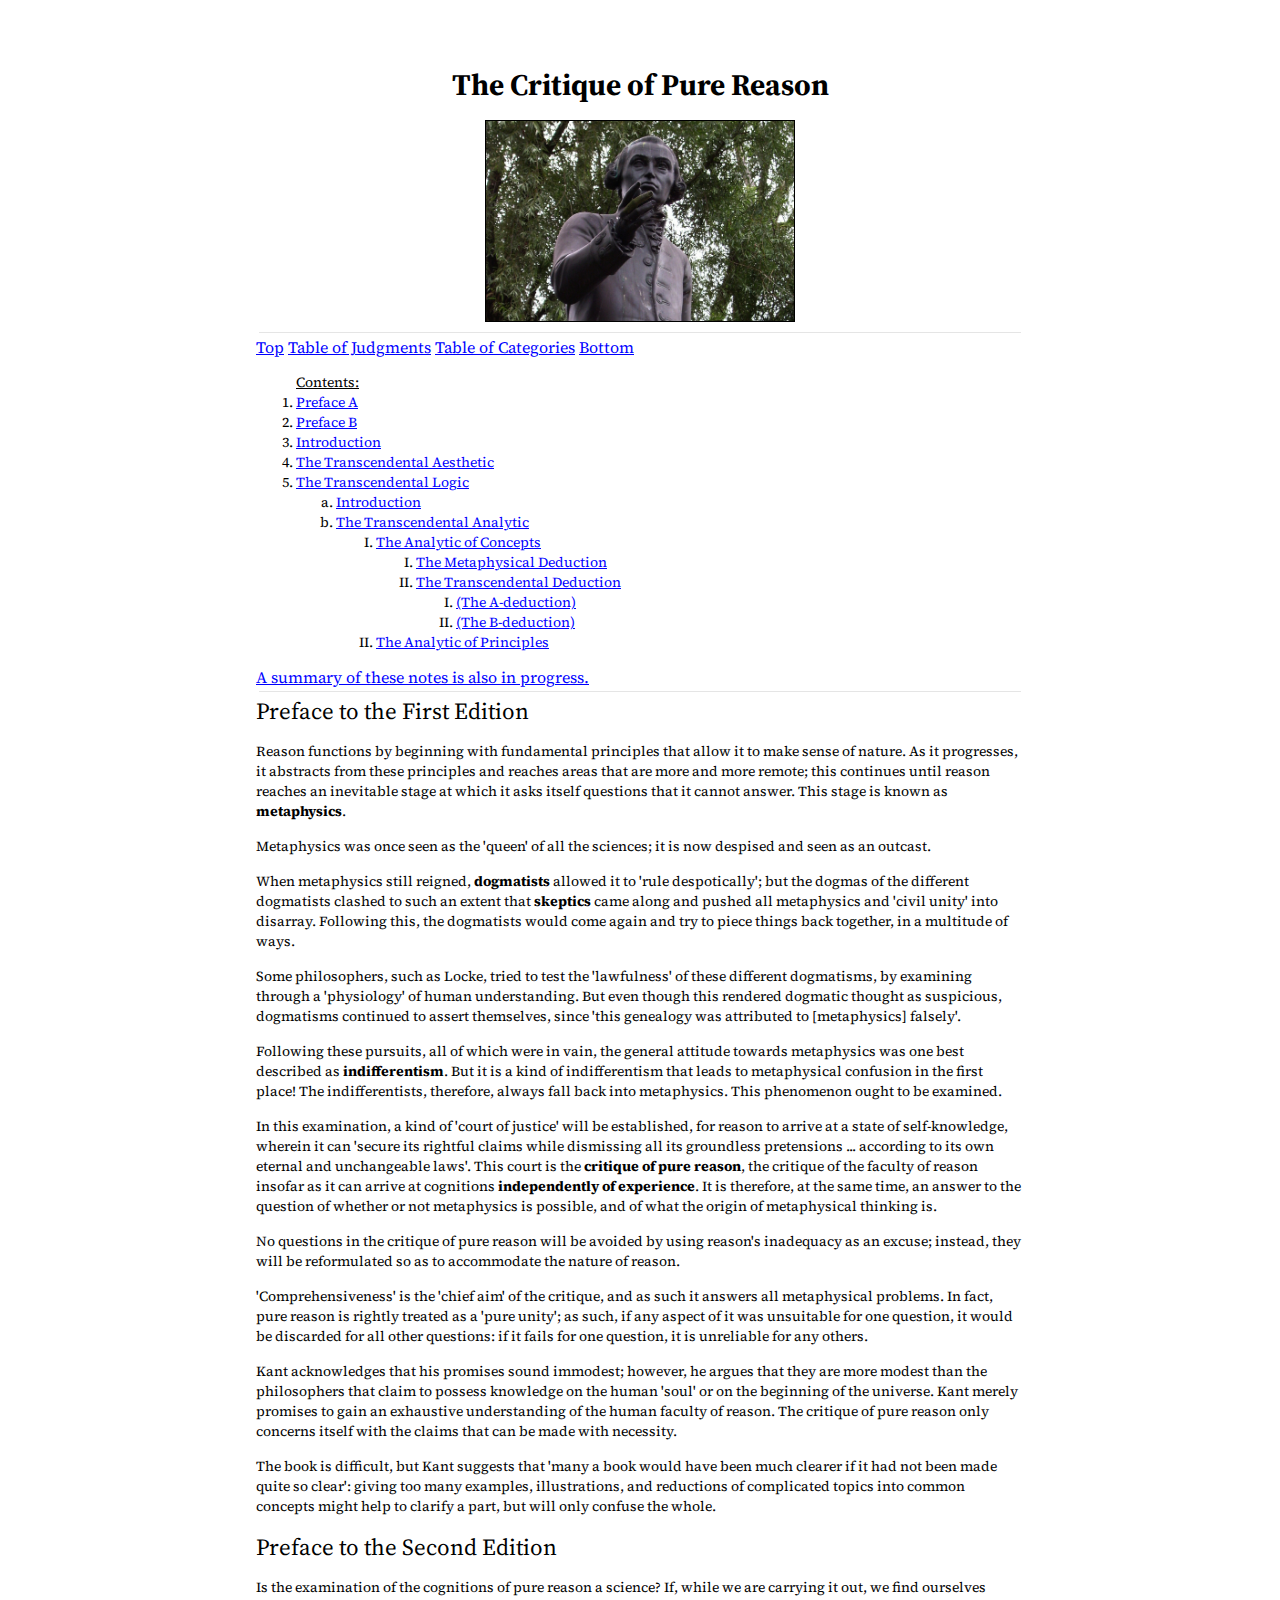
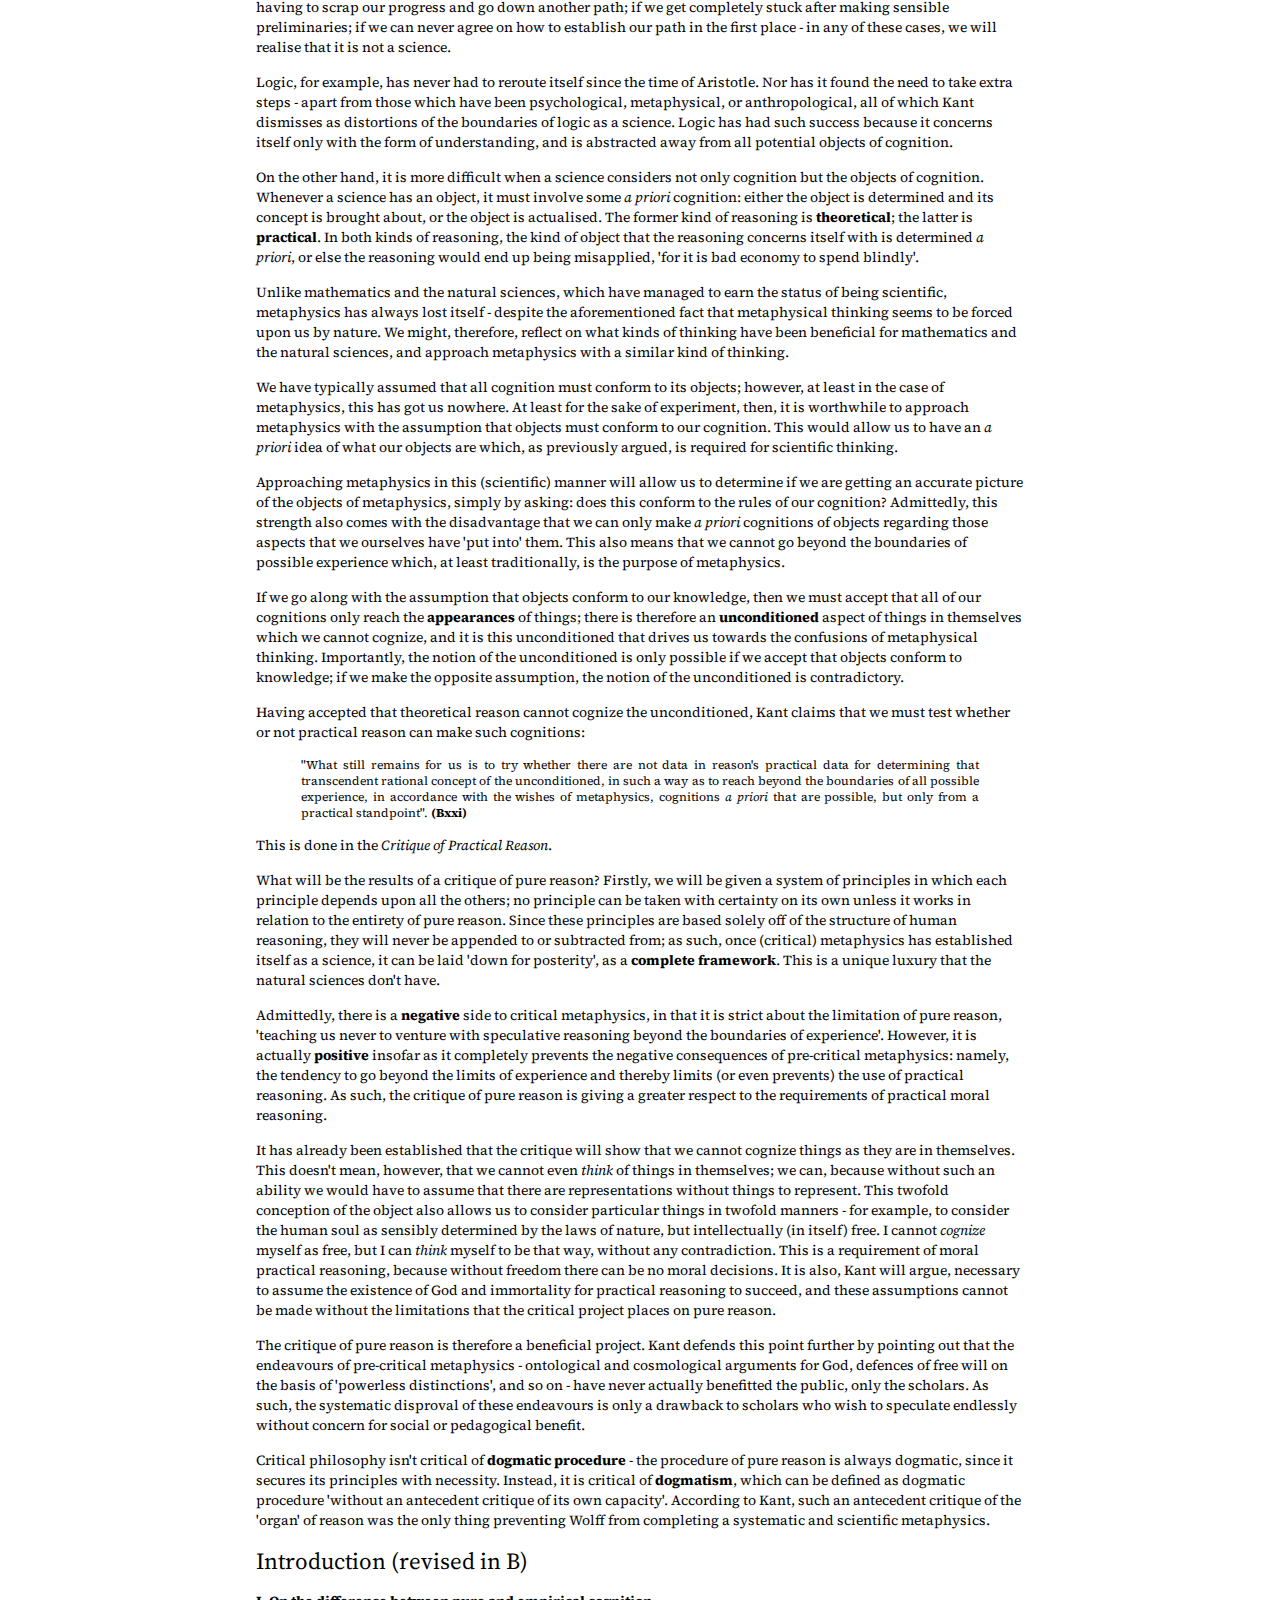
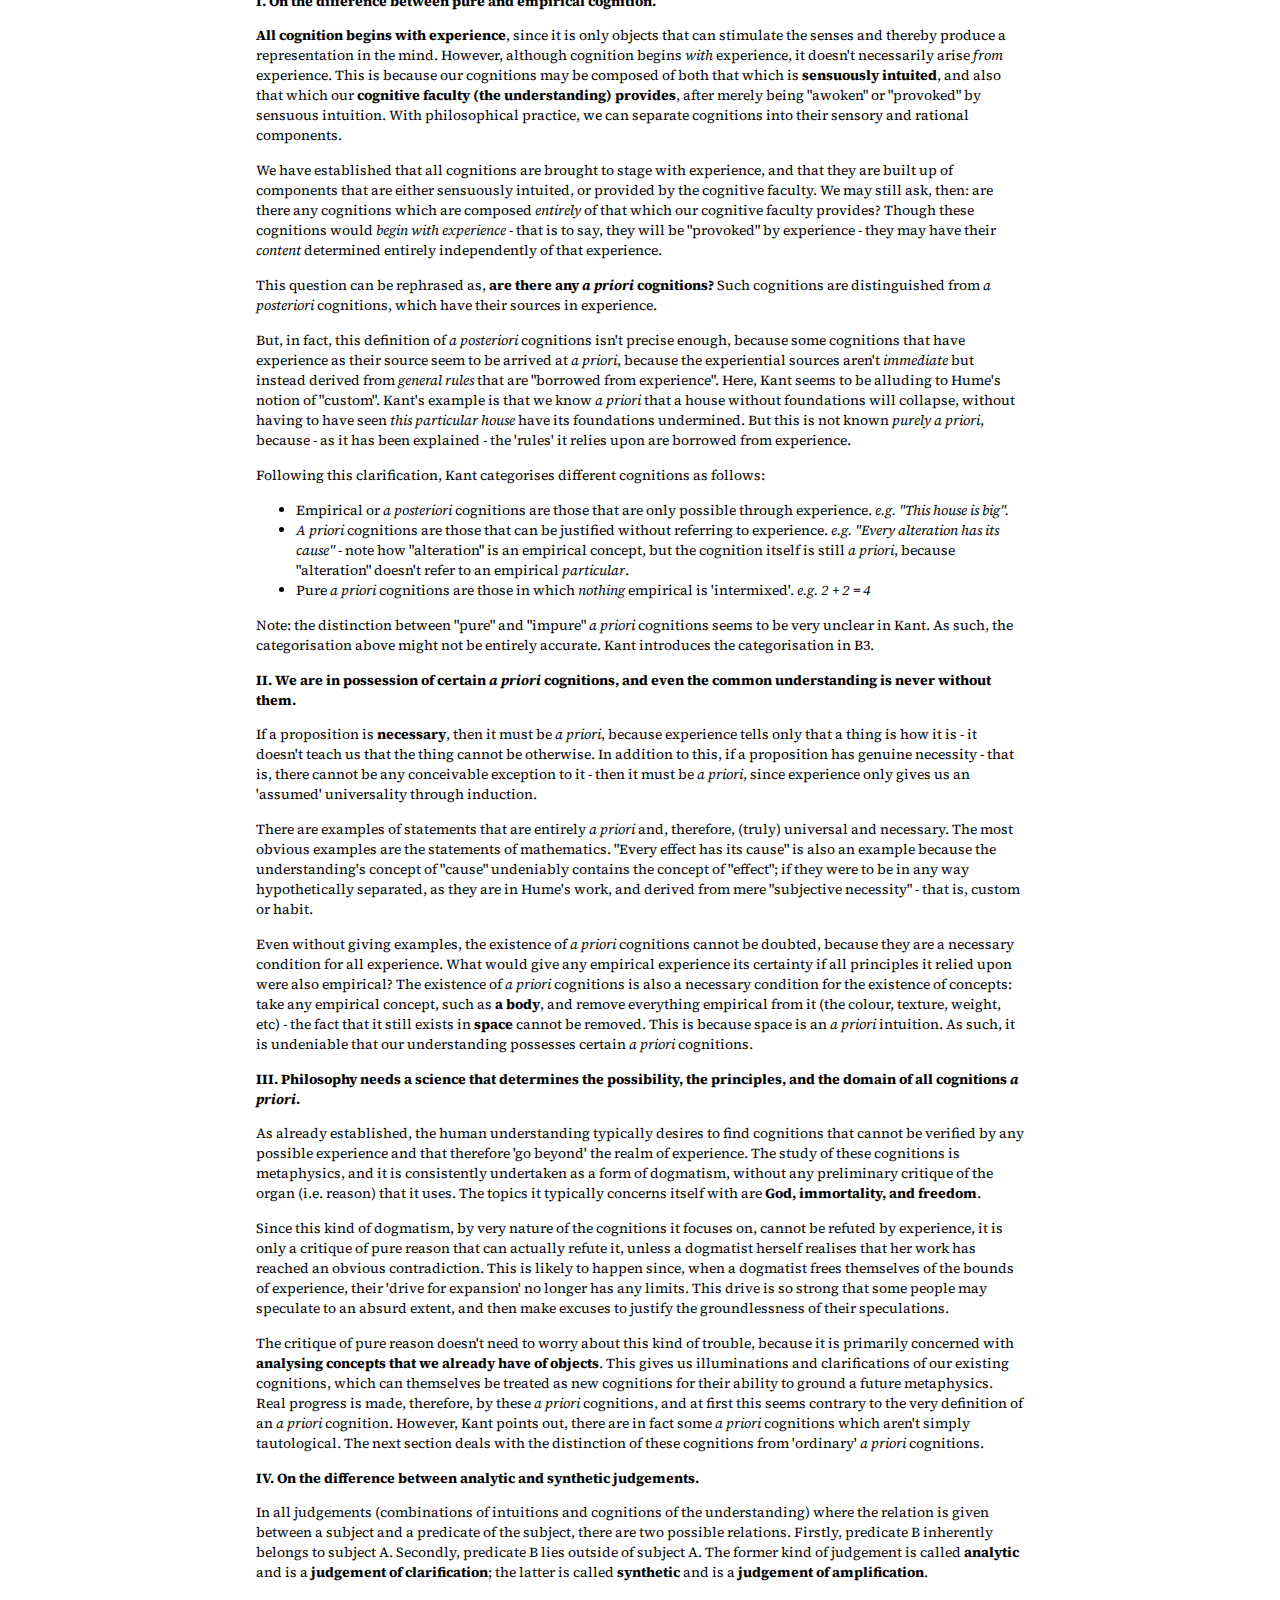
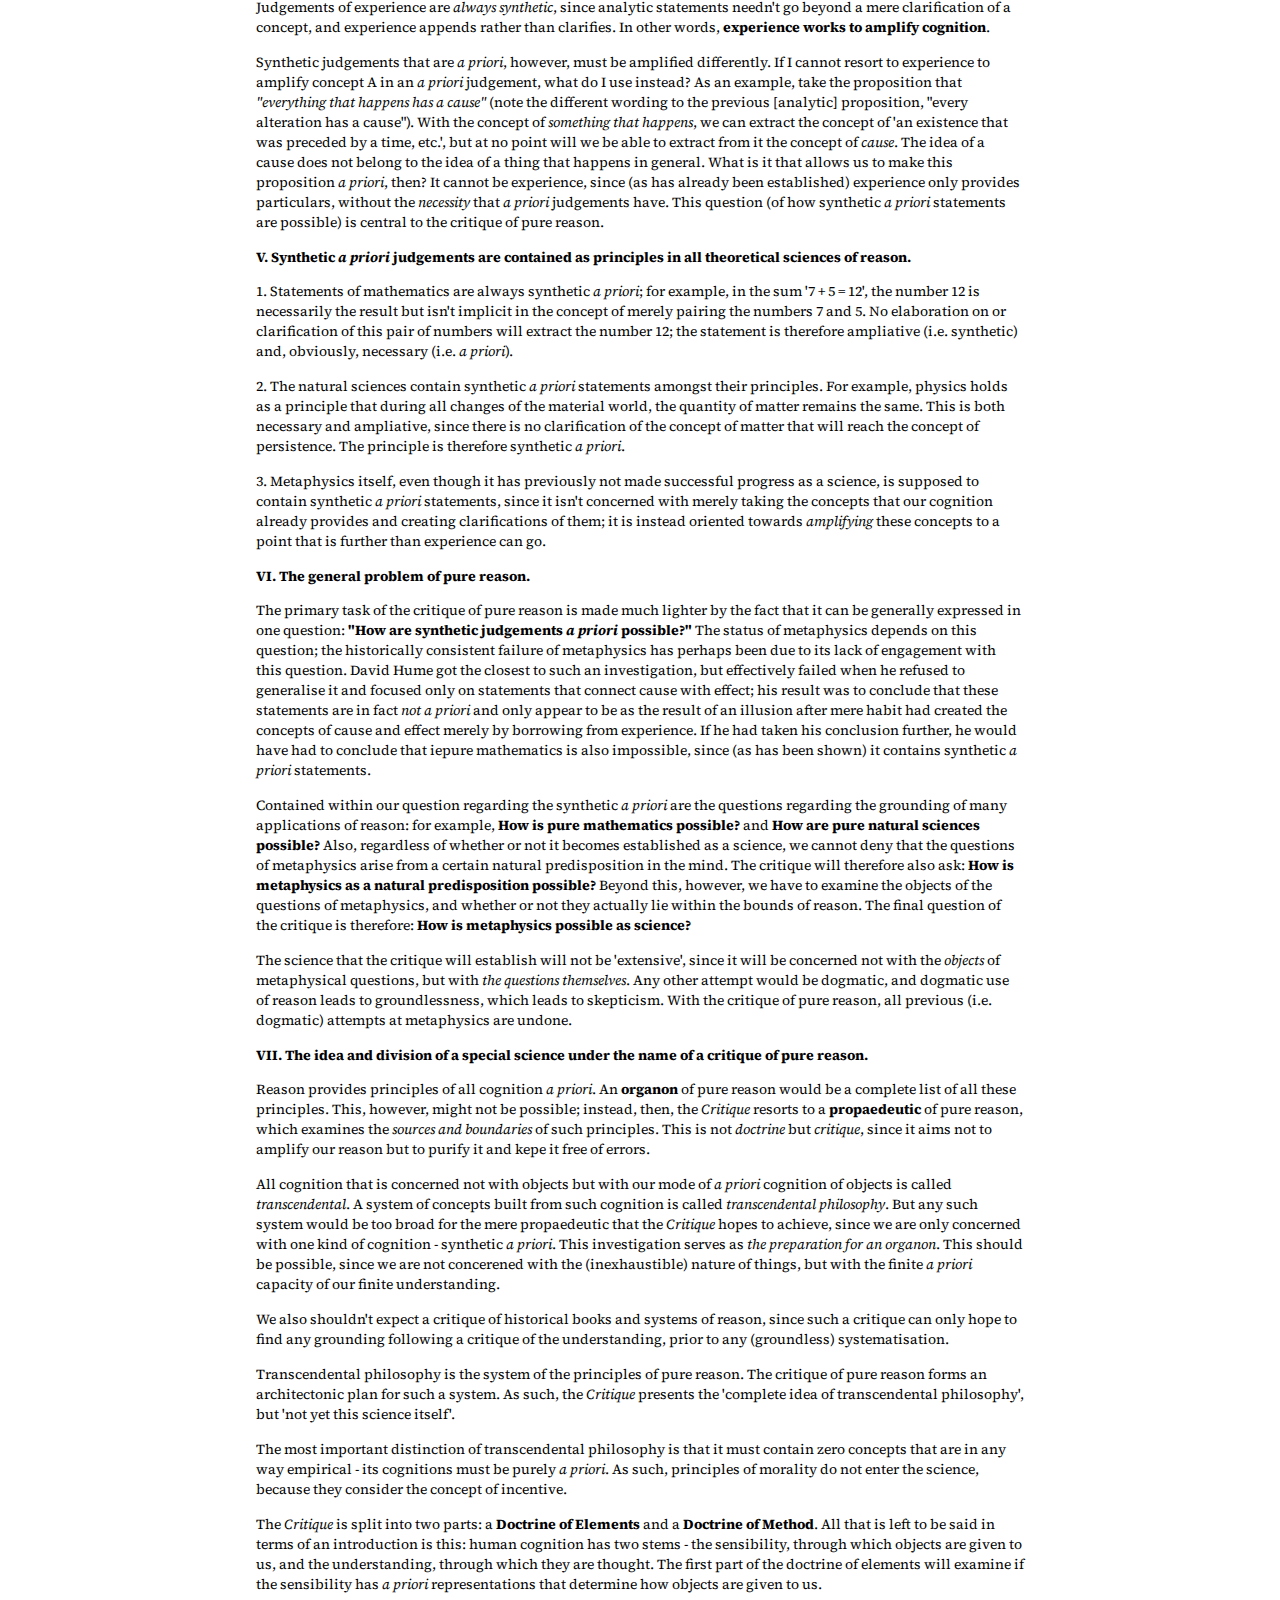
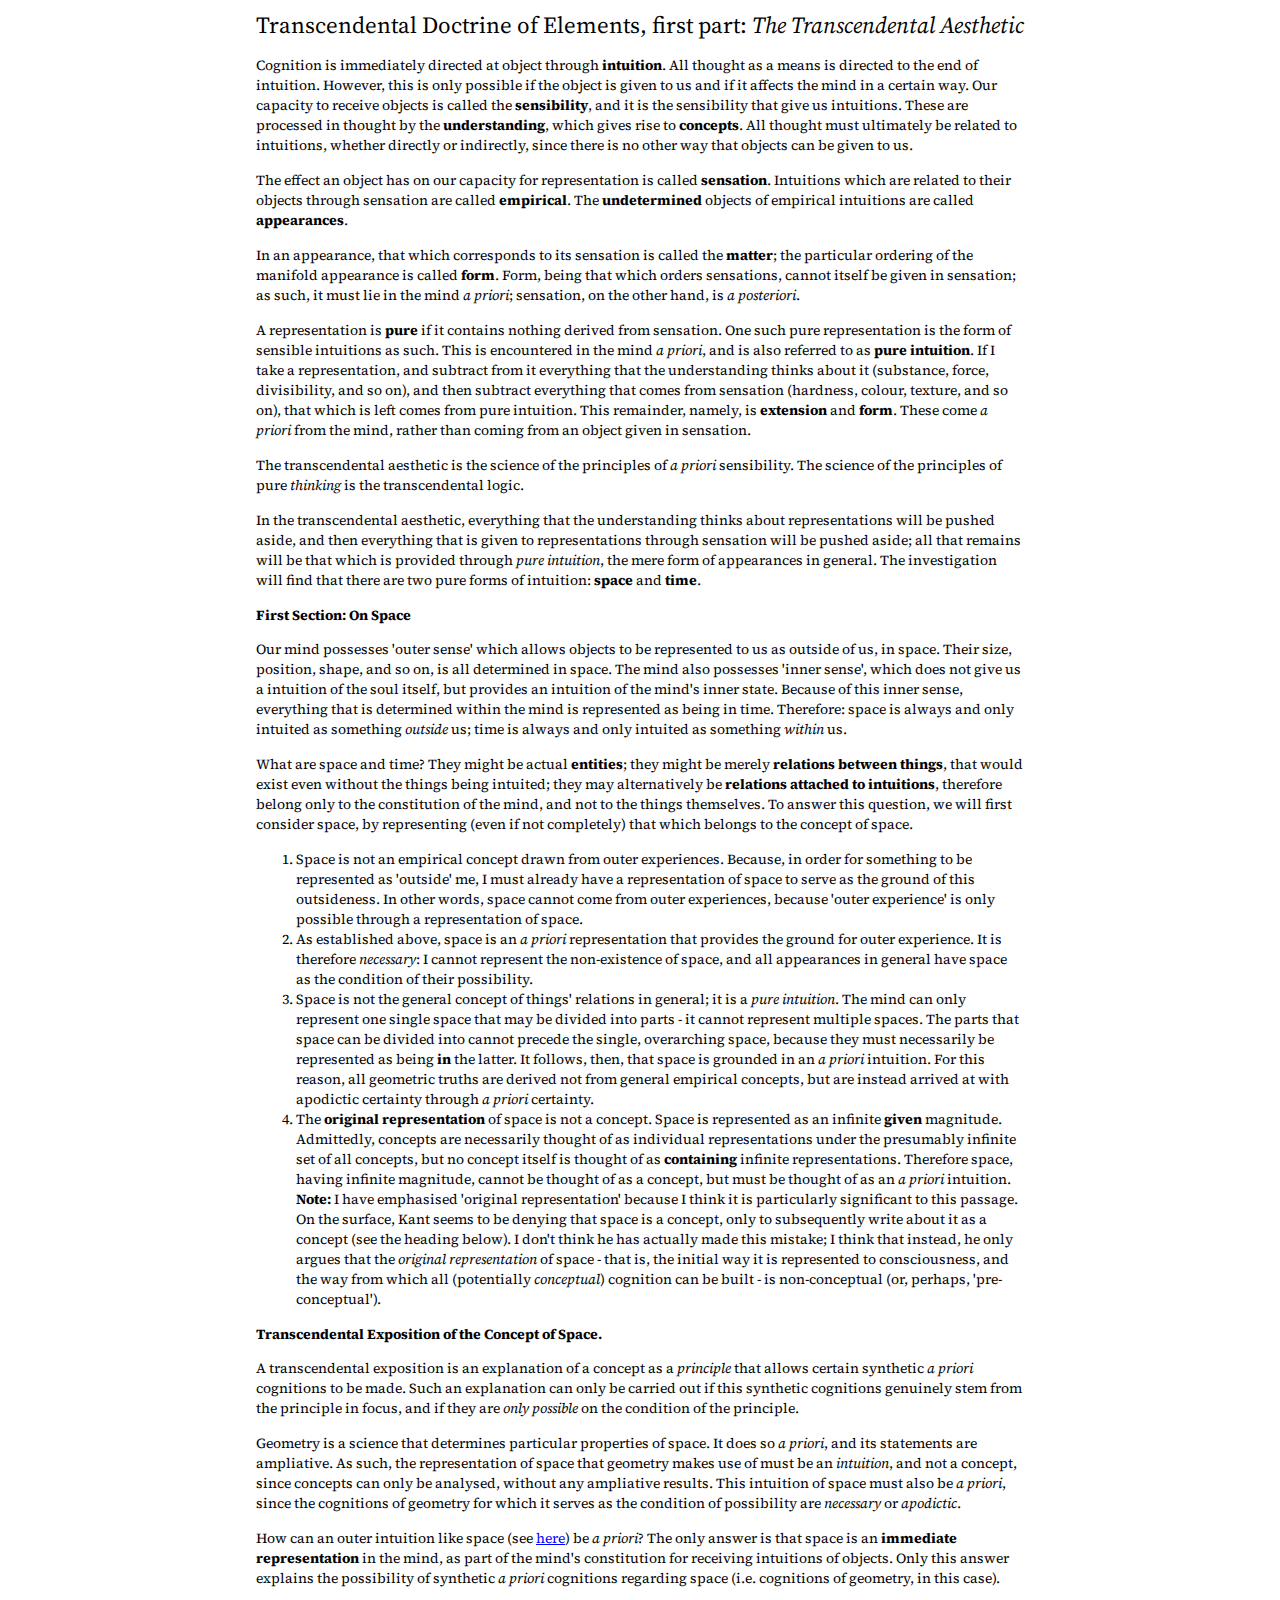
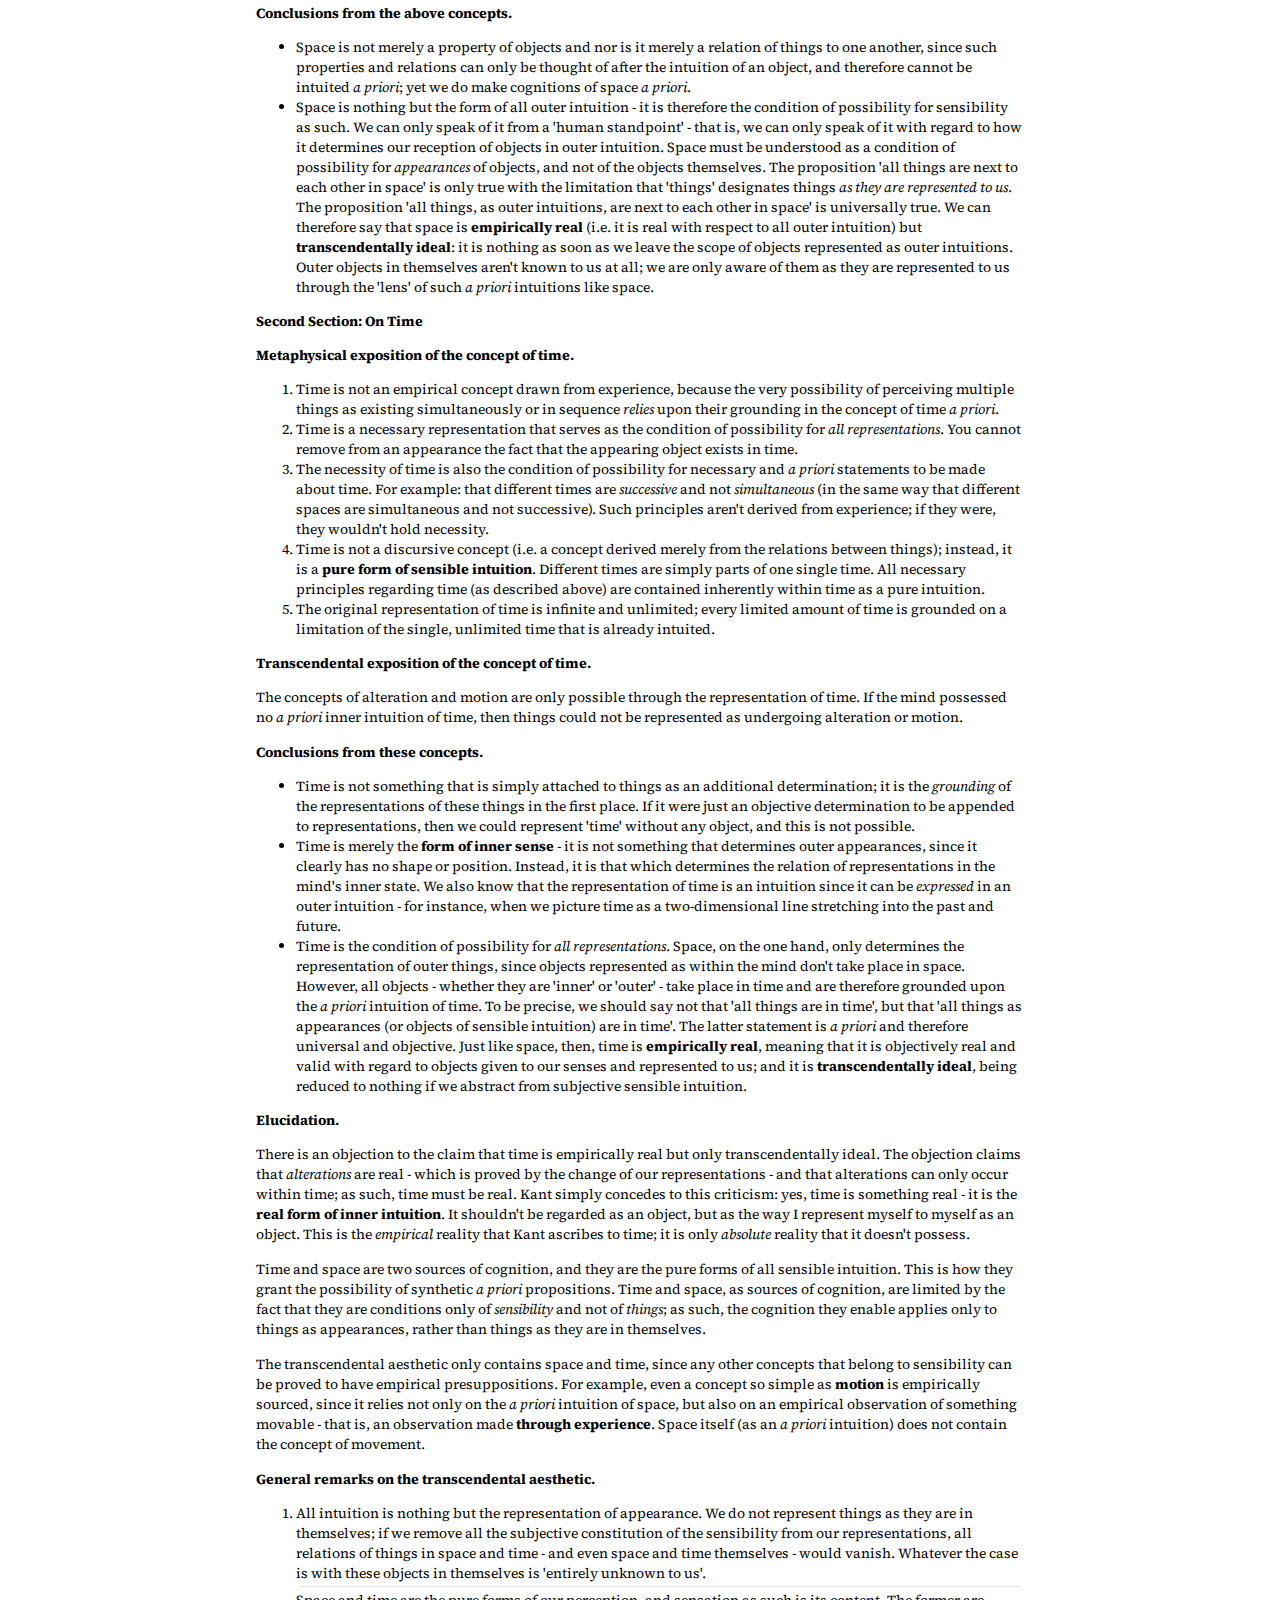
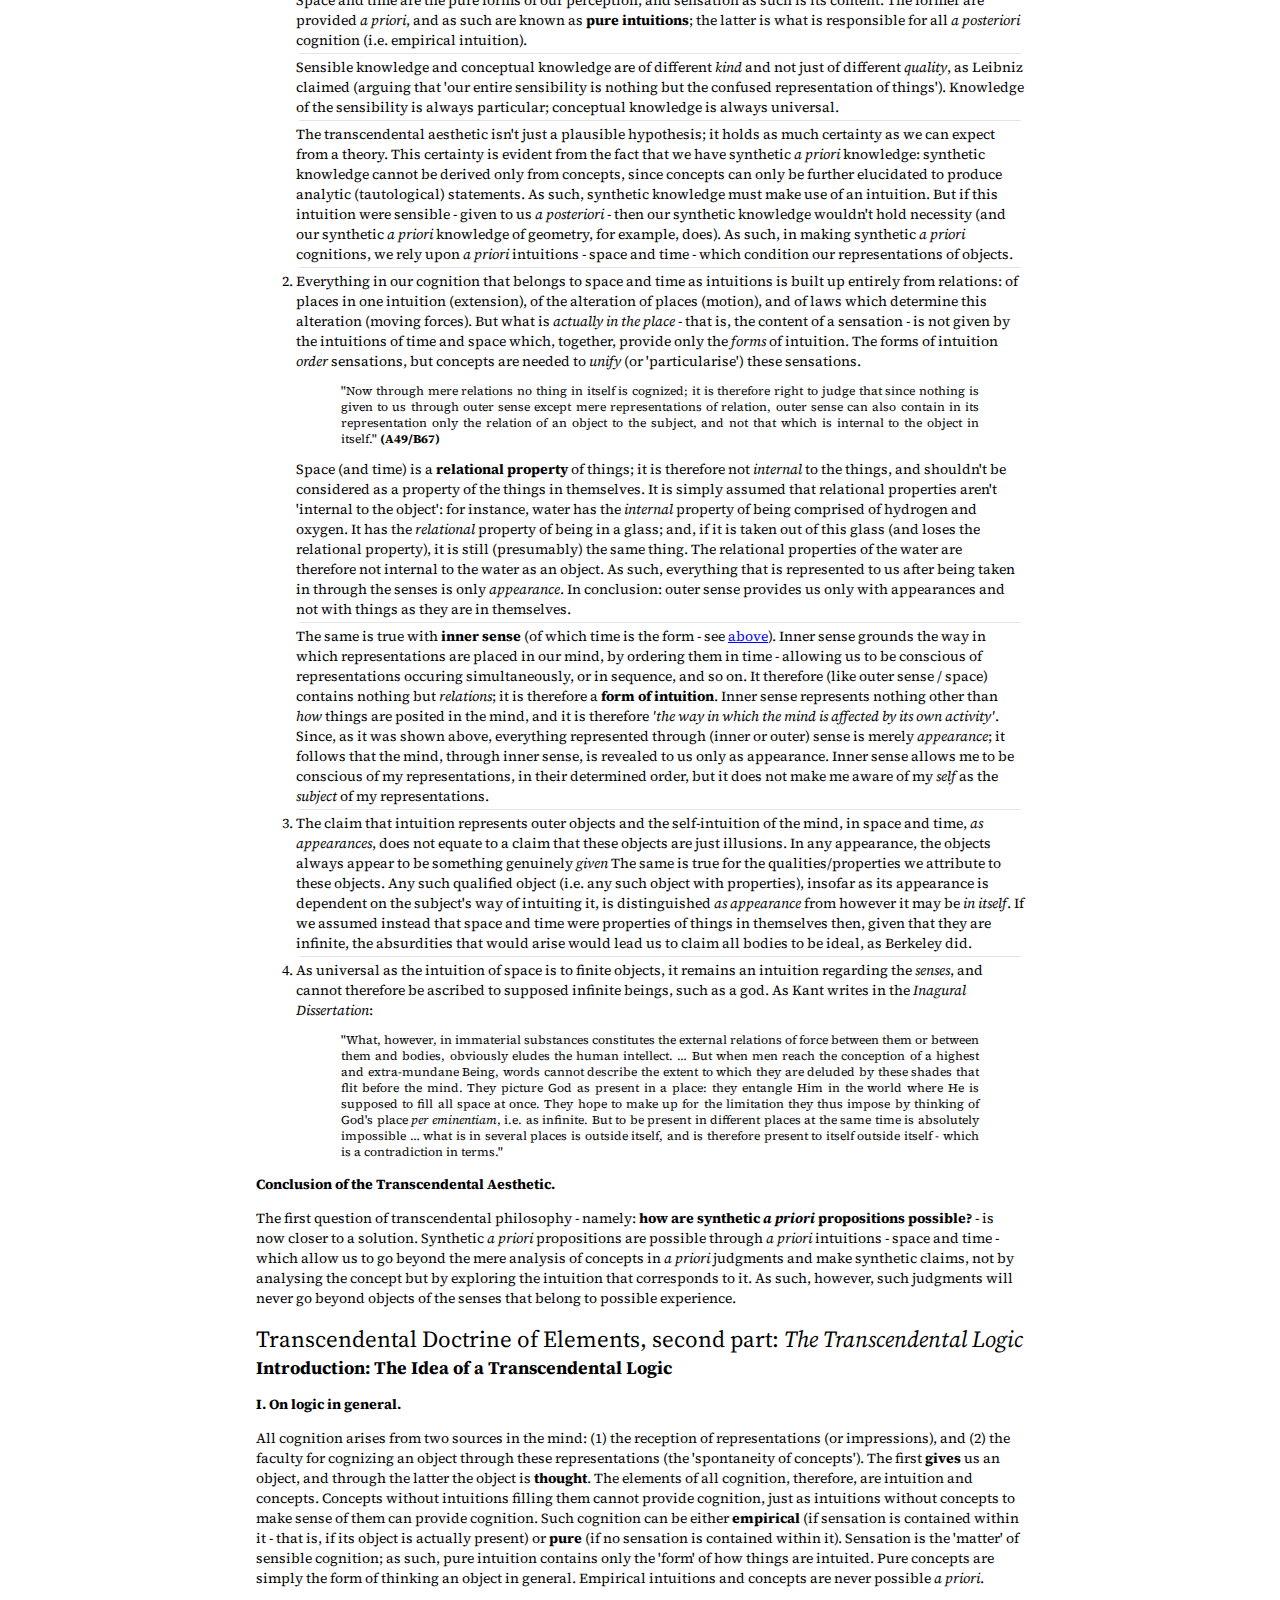
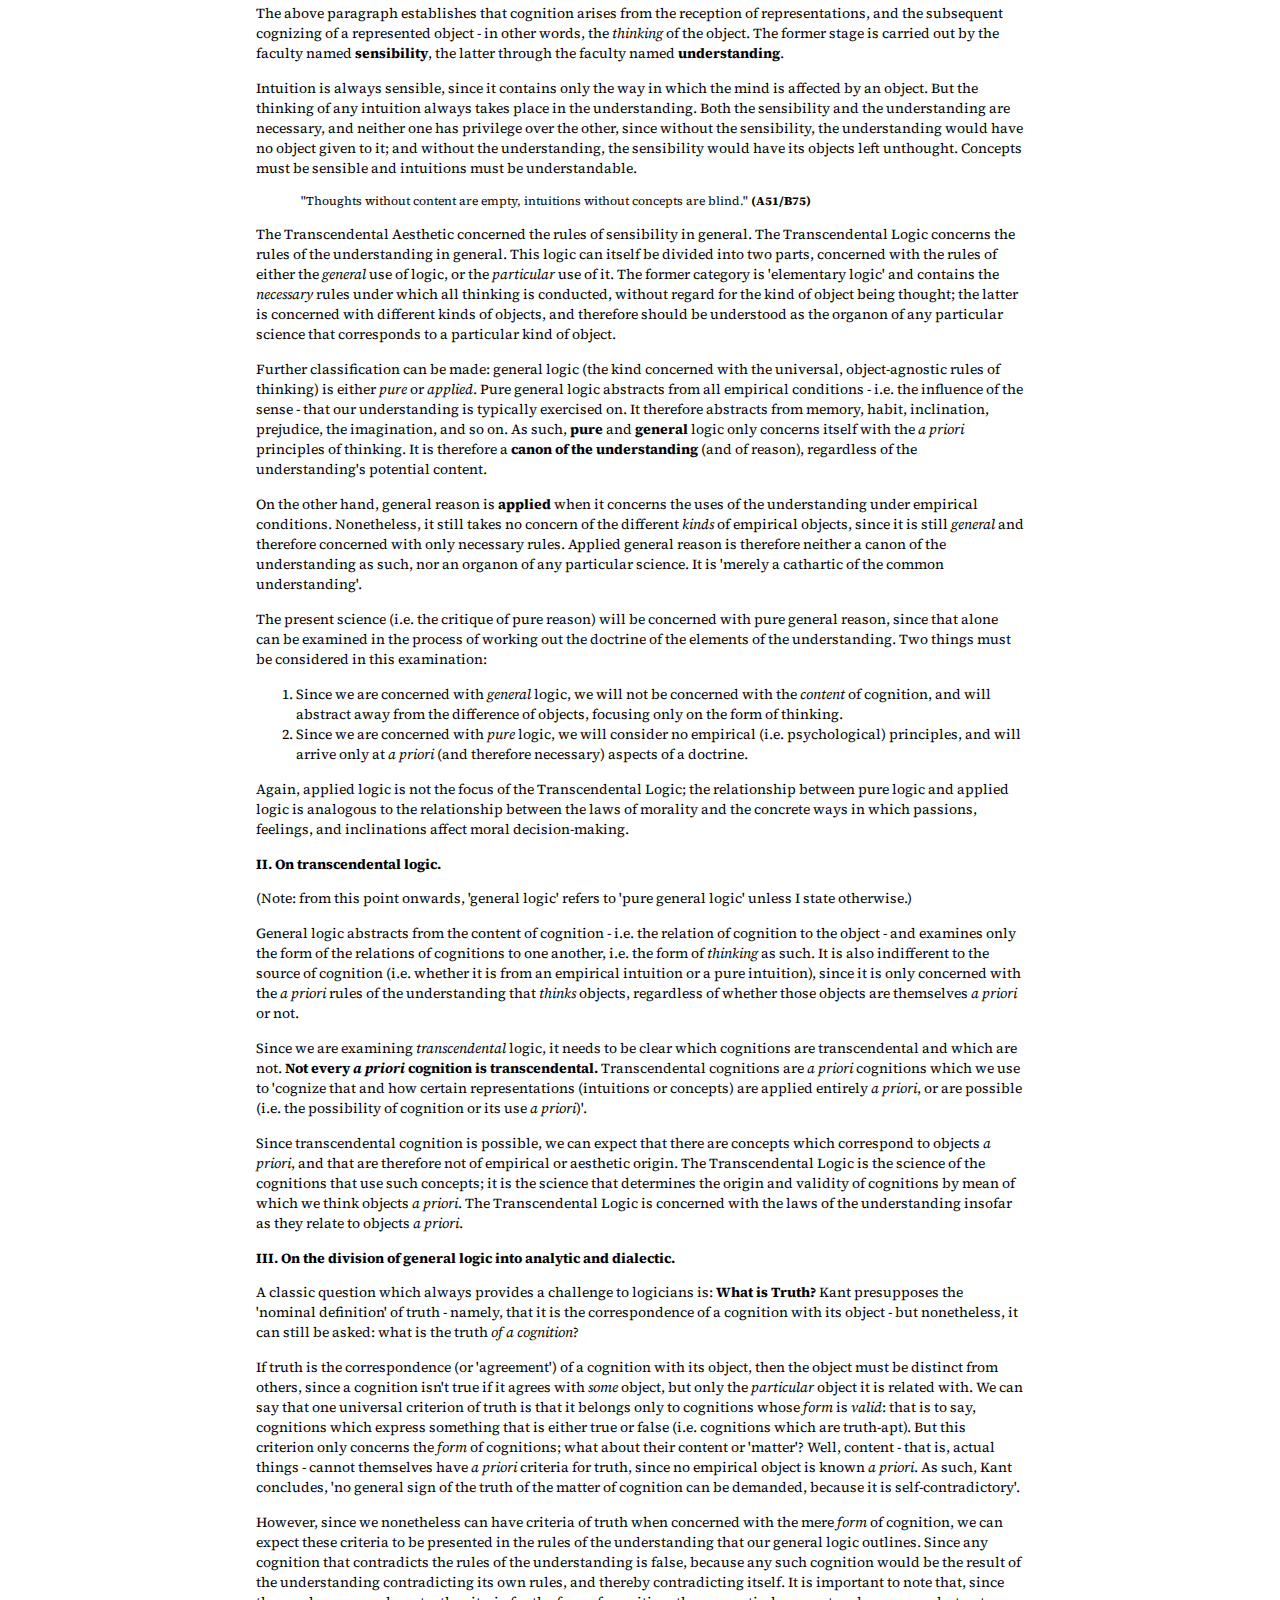
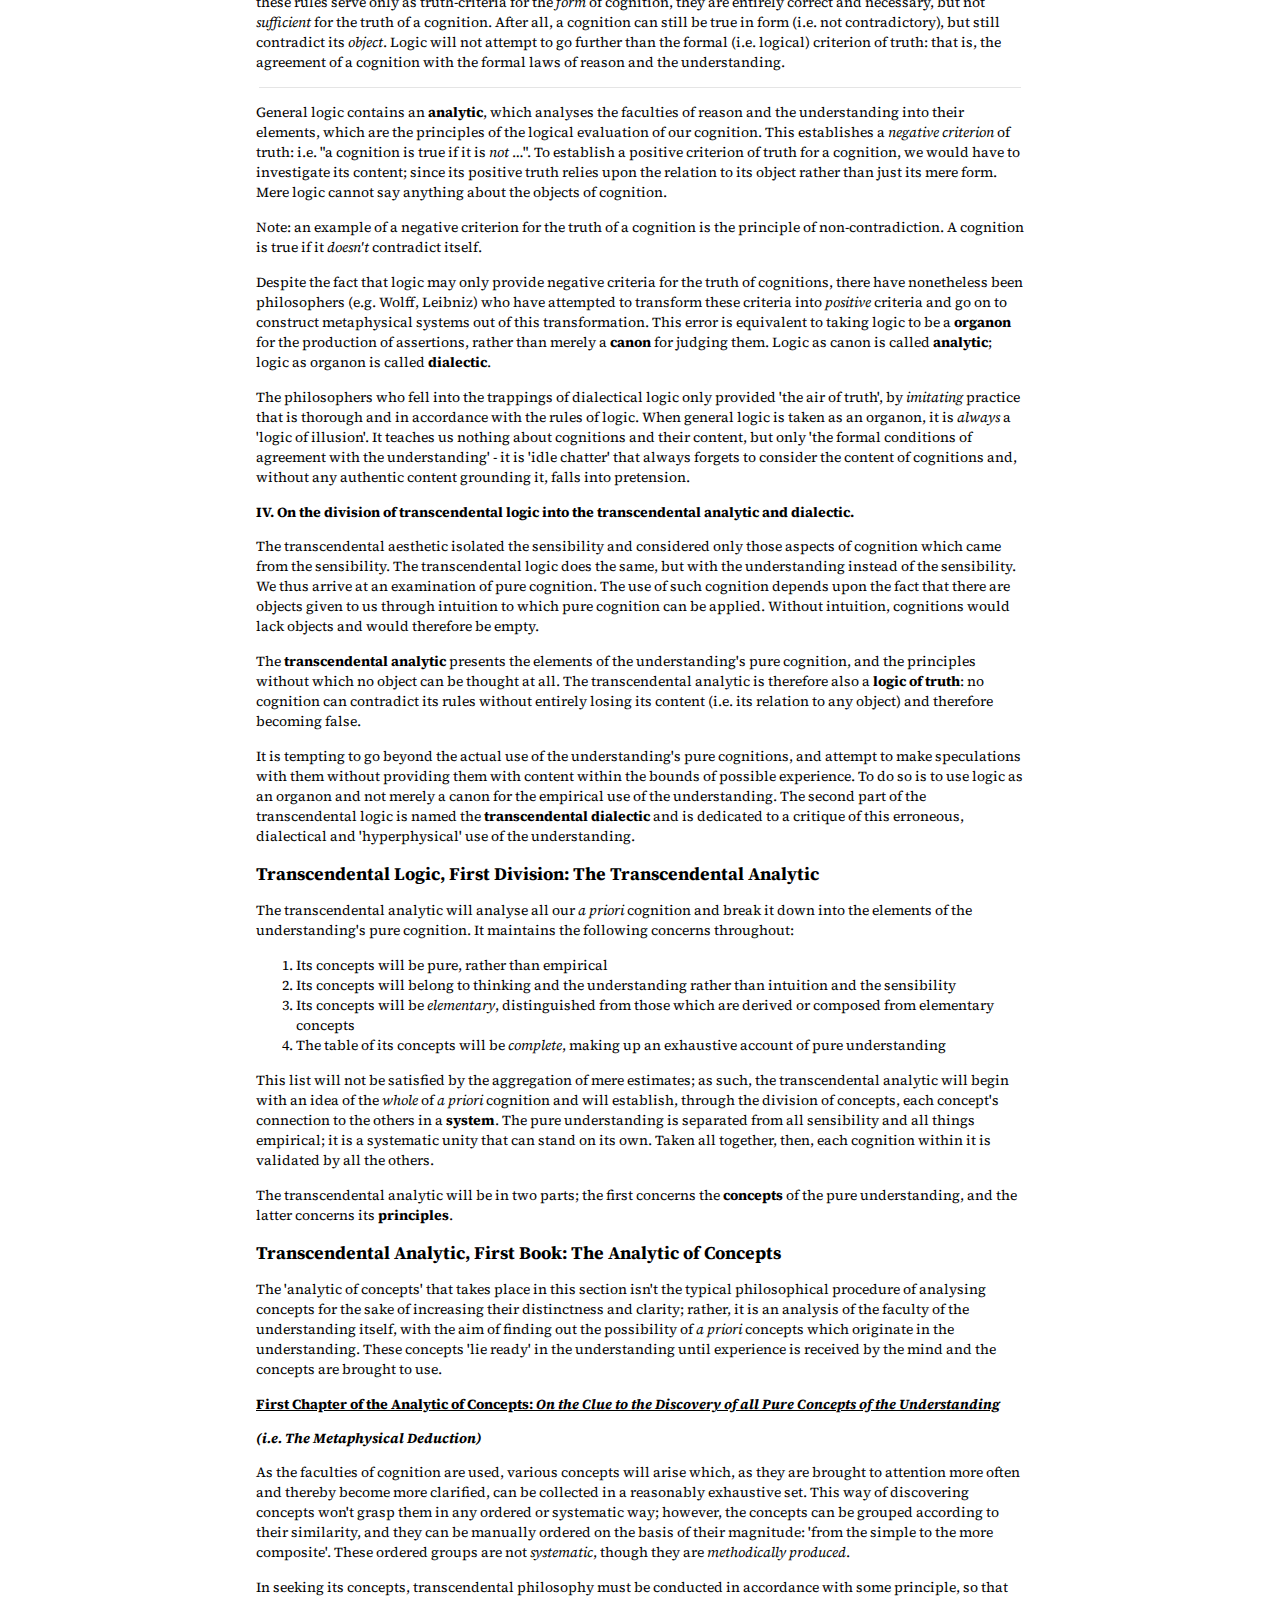
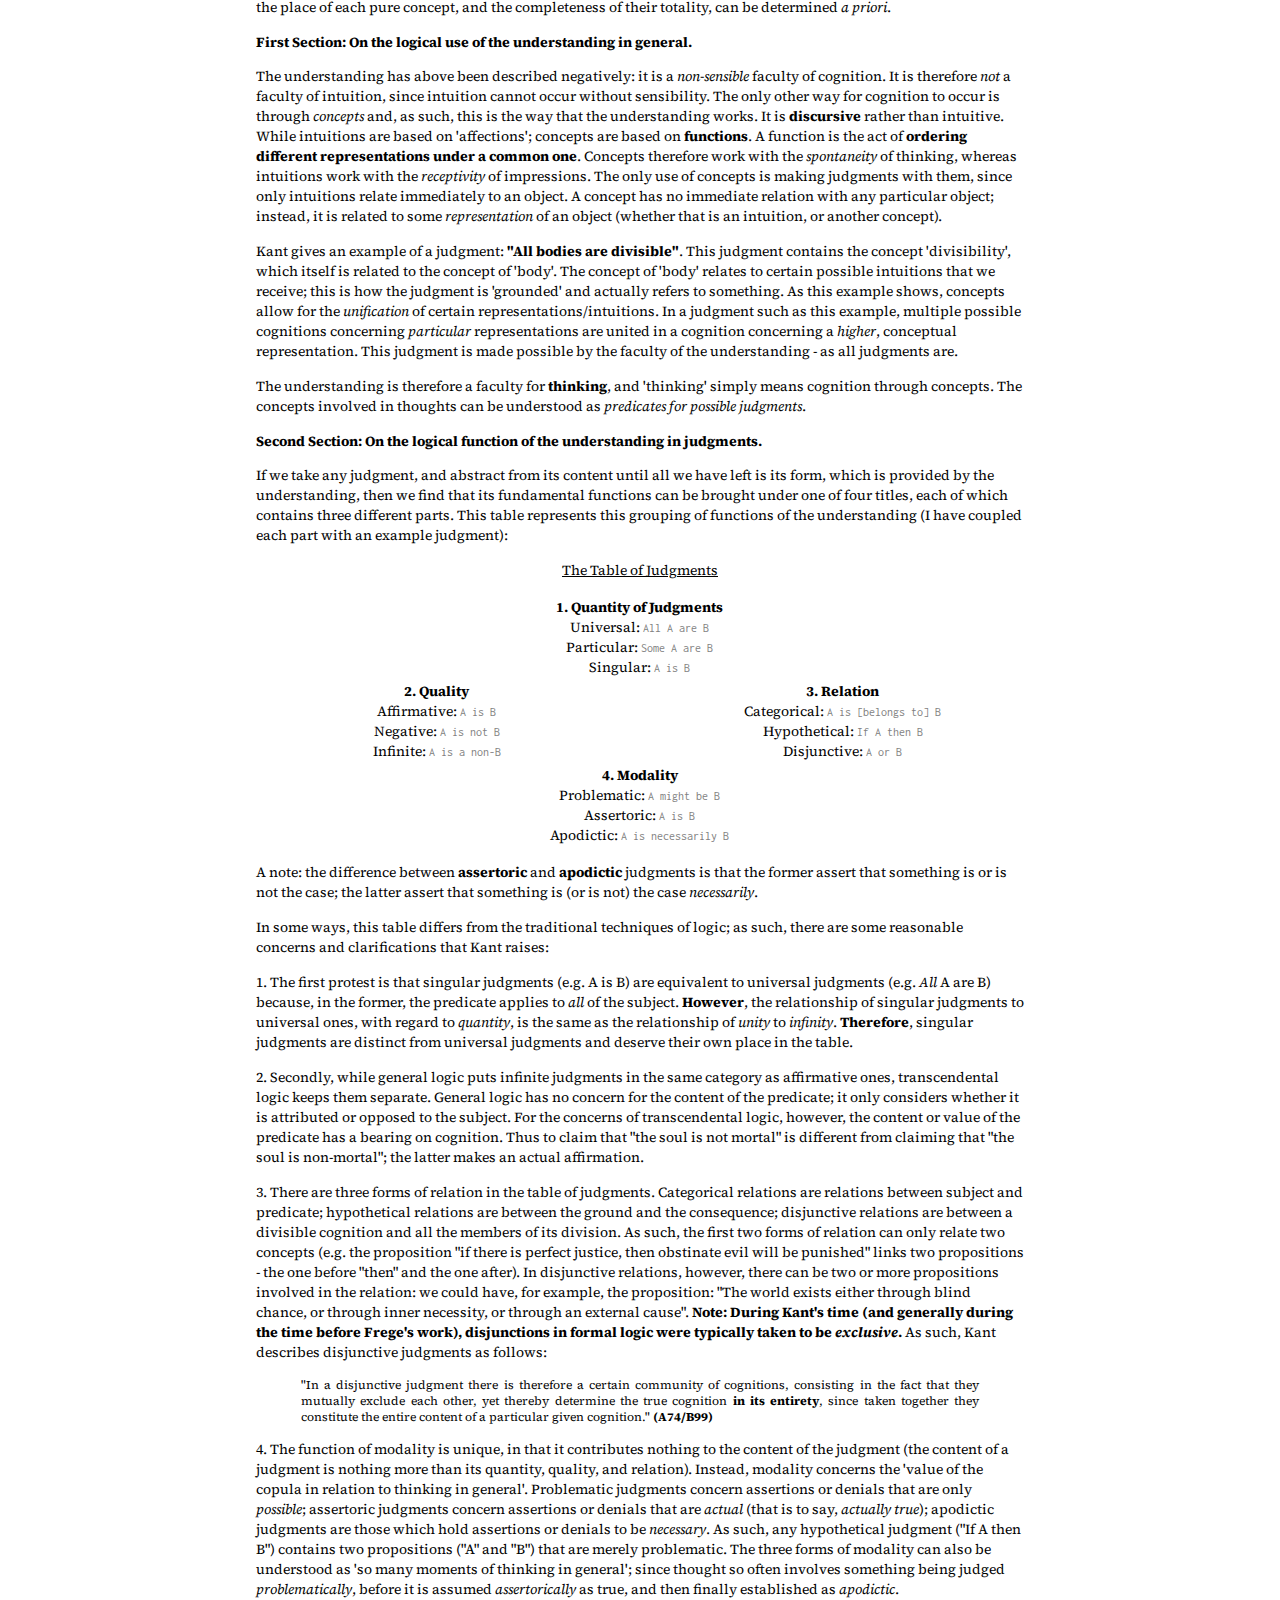
<file: index.html>
<link rel="stylesheet" href="style.css">
<link rel="icon" href="favicon.png">
<title>Immanuel Kant</title>

<body>

<div id="content">
<p id="title">The Critique of Pure Reason</p>

<img src="kant.jpg" />

<hr>

<div id="nav">
  <a href="#title">Top</a>
  <a href="#tab-jud">Table of Judgments</a>
  <a href="#tab-cat">Table of Categories</a>
  <a href="#bottom">Bottom</a>
</div>

<ol>
  <u>Contents:</u>
  <li><a href="#pref-a">Preface A</a></li>
  <li><a href="#pref-b">Preface B</a></li>
  <li><a href="#intro">Introduction</a></li>
  <li><a href="#trans-aes">The Transcendental Aesthetic</a></li>
  <li><a href="#logic-int">The Transcendental Logic</a>
    <ol>
      <li><a href="#logic-int">Introduction</a></li>
      <li><a href="#logic-ana">The Transcendental Analytic</a>
        <ol>
          <li><a href="#ana-conc">The Analytic of Concepts</a></li>
            <ol>
              <li><a href="#meta-ded">The Metaphysical Deduction</a></li>
              <li><a href="#trans-ded">The Transcendental Deduction</a>
                <ul>
                  <li><a href="#a-deduc">(The A-deduction)</a></li>
                  <li><a href="#b-deduc">(The B-deduction)</a></li>
                </ul></li>
            </ol>
            <li><a href="#ana-prin">The Analytic of Principles</a></li>
        </ol></li>
    </ol></li>
</ol>

<a href="recap.html">A summary of these notes is also in progress.</a>
<hr>

<h1 id="pref-a">Preface to the First Edition</h1>

<p>Reason functions by beginning with fundamental principles that allow it
to make sense of nature. As it progresses, it abstracts from these principles
and reaches areas that are more and more remote; this continues until reason
reaches an inevitable stage at which it asks itself questions that it cannot
answer. This stage is known as <b>metaphysics</b>.</p>

<p>Metaphysics was once seen as the 'queen' of all the sciences; it is now
despised and seen as an outcast.</p>

<p>When metaphysics still reigned, <b>dogmatists</b> allowed it to 'rule
despotically'; but the dogmas of the different dogmatists clashed to such an
extent that <b>skeptics</b> came along and pushed all metaphysics and 'civil
unity' into disarray. Following this, the dogmatists would come again and try
to piece things back together, in a multitude of ways.</p>

<p>Some philosophers, such as Locke, tried to test the 'lawfulness' of these
different dogmatisms, by examining through a 'physiology' of human
understanding. But even though this rendered dogmatic thought as suspicious,
dogmatisms continued to assert themselves, since 'this genealogy was attributed
to [metaphysics] falsely'.</p>

<p>Following these pursuits, all of which were in vain, the general attitude
towards metaphysics was one best described as <b>indifferentism</b>. But it is
a kind of indifferentism that leads to metaphysical confusion in the first
place! The indifferentists, therefore, always fall back into metaphysics. This
phenomenon ought to be examined.</p>

<p>In this examination, a kind of 'court of justice' will be established, for
reason to arrive at a state of self-knowledge, wherein it can 'secure its
rightful claims while dismissing all its groundless pretensions ... according to
its own eternal and unchangeable laws'. This court is the <b>critique of pure
reason</b>, the critique of the faculty of reason insofar as it can arrive
at cognitions <b>independently of experience</b>. It is therefore, at the same
time, an answer to the question of whether or not metaphysics is possible, and
of what the origin of metaphysical thinking is.</p>

<p>No questions in the critique of pure reason will be avoided by using reason's
inadequacy as an excuse; instead, they will be reformulated so as to accommodate
the nature of reason.</p>

<p>'Comprehensiveness' is the 'chief aim' of the critique, and as such it
answers all metaphysical problems. In fact, pure reason is rightly treated
as a 'pure unity'; as such, if any aspect of it was unsuitable for one
question, it would be discarded for all other questions: if it fails for one
question, it is unreliable for any others.</p>

<p>Kant acknowledges that his promises sound immodest; however, he argues that
they are more modest than the philosophers that claim to possess knowledge on
the human 'soul' or on the beginning of the universe. Kant merely promises to
gain an exhaustive understanding of the human faculty of reason. The critique
of pure reason only concerns itself with the claims that can be made with
necessity.</p>

<p>The book is difficult, but Kant suggests that 'many a book would have been
much clearer if it had not been made quite so clear': giving too many examples,
illustrations, and reductions of complicated topics into common concepts might
help to clarify a part, but will only confuse the whole.</p>

<h1 id="pref-b">Preface to the Second Edition</h1>

<p>Is the examination of the cognitions of pure reason a science? If, while
we are carrying it out, we find ourselves having to scrap our progress and
go down another path; if we get completely stuck after making sensible
preliminaries; if we can never agree on how to establish our path in the first
place - in any of these cases, we will realise that it is not a science.</p>

<p>Logic, for example, has never had to reroute itself since the time of
Aristotle. Nor has it found the need to take extra steps - apart from those
which have been psychological, metaphysical, or anthropological, all of which
Kant dismisses as distortions of the boundaries of logic as a science. Logic
has had such success because it concerns itself only with the form of
understanding, and is abstracted away from all potential objects of
cognition.</p>

<p>On the other hand, it is more difficult when a science considers not only
cognition but the objects of cognition. Whenever a science has an object, it
must involve some <i>a priori</i> cognition: either the object is determined
and its concept is brought about, or the object is actualised. The former
kind of reasoning is <b>theoretical</b>; the latter is <b>practical</b>. In
both kinds of reasoning, the kind of object that the reasoning concerns itself
with is determined <i>a priori</i>, or else the reasoning would end up being
misapplied, 'for it is bad economy to spend blindly'.</p>

<p>Unlike mathematics and the natural sciences, which have managed to earn the
status of being scientific, metaphysics has always lost itself - despite the
aforementioned fact that metaphysical thinking seems to be forced upon us by
nature. We might, therefore, reflect on what kinds of thinking have been
beneficial for mathematics and the natural sciences, and approach metaphysics
with a similar kind of thinking.</p>

<p>We have typically assumed that all cognition must conform to its objects;
however, at least in the case of metaphysics, this has got us nowhere. At least
for the sake of experiment, then, it is worthwhile to approach metaphysics with
the assumption that objects must conform to our cognition. This would allow us
to have an <i>a priori</i> idea of what our objects are which, as previously
argued, is required for scientific thinking.</p>

<p>Approaching metaphysics in this (scientific) manner will allow us to
determine if we are getting an accurate picture of the objects of metaphysics,
simply by asking: does this conform to the rules of our cognition? Admittedly,
this strength also comes with the disadvantage that we can only make <i>a
priori</i> cognitions of objects regarding those aspects that we ourselves have
'put into' them. This also means that we cannot go beyond the boundaries of
possible experience which, at least traditionally, is the purpose of
metaphysics.</p>

<p>If we go along with the assumption that objects conform to our knowledge,
then we must accept that all of our cognitions only reach the <b>appearances</b>
of things; there is therefore an <b>unconditioned</b> aspect of things in
themselves which we cannot cognize, and it is this unconditioned that drives us
towards the confusions of metaphysical thinking. Importantly, the notion of
the unconditioned is only possible if we accept that objects conform to
knowledge; if we make the opposite assumption, the notion of the unconditioned
is contradictory.</p>

<p>Having accepted that theoretical reason cannot cognize the unconditioned,
Kant claims that we must test whether or not practical reason can make such
cognitions:</p>
<blockquote>
  "What still remains for us is to try whether there are not data in
  reason's practical data for determining that transcendent rational concept of
  the unconditioned, in such a way as to reach beyond the boundaries of all
  possible experience, in accordance with the wishes of metaphysics, cognitions
  <i>a priori</i> that are possible, but only from a practical standpoint".
  <b>(Bxxi)</b>
</blockquote>
<p>This is done in the <i>Critique of Practical Reason</i>.</p>

<p>What will be the results of a critique of pure reason? Firstly, we will be
given a system of principles in which each principle depends upon all the
others; no principle can be taken with certainty on its own unless it works
in relation to the entirety of pure reason. Since these principles are based
solely off of the structure of human reasoning, they will never be appended to
or subtracted from; as such, once (critical) metaphysics has established itself
as a science, it can be laid 'down for posterity', as a <b>complete
framework</b>. This is a unique luxury that the natural sciences don't have.</p>

<p>Admittedly, there is a <b>negative</b> side to critical metaphysics, in that
it is strict about the limitation of pure reason, 'teaching us never to venture
with speculative reasoning beyond the boundaries of experience'. However, it is
actually <b>positive</b> insofar as it completely prevents the negative
consequences of pre-critical metaphysics: namely, the tendency to go beyond
the limits of experience and thereby limits (or even prevents) the use of
practical reasoning. As such, the critique of pure reason is giving a greater
respect to the requirements of practical moral reasoning.</p>

<p>It has already been established that the critique will show that we cannot
cognize things as they are in themselves. This doesn't mean, however, that we
cannot even <i>think</i> of things in themselves; we can, because without such
an ability we would have to assume that there are representations without
things to represent. This twofold conception of the object also allows us to
consider particular things in twofold manners - for example, to consider the
human soul as sensibly determined by the laws of nature, but intellectually (in
itself) free. I cannot <i>cognize</i> myself as free, but I can <i>think</i>
myself to be that way, without any contradiction. This is a requirement of
moral practical reasoning, because without freedom there can be no moral
decisions. It is also, Kant will argue, necessary to assume the existence of
God and immortality for practical reasoning to succeed, and these assumptions
cannot be made without the limitations that the critical project places on
pure reason.</p>

<p>The critique of pure reason is therefore a beneficial project. Kant defends
this point further by pointing out that the endeavours of pre-critical
metaphysics - ontological and cosmological arguments for God, defences of free
will on the basis of 'powerless distinctions', and so on - have never actually
benefitted the public, only the scholars. As such, the systematic disproval of
these endeavours is only a drawback to scholars who wish to speculate endlessly
without concern for social or pedagogical benefit.</p>

<p>Critical philosophy isn't critical of <b>dogmatic procedure</b> - the
procedure of pure reason is always dogmatic, since it secures its principles
with necessity. Instead, it is critical of <b>dogmatism</b>, which can be
defined as dogmatic procedure 'without an antecedent critique of its own
capacity'. According to Kant, such an antecedent critique of the 'organ' of
reason was the only thing preventing Wolff from completing a systematic and
scientific metaphysics.</p>

<h1 id="intro">Introduction (revised in B)</h1>

<h3>I. On the difference between pure and empirical cognition.</h3>
<p><b>All cognition begins with experience</b>, since it is only objects that
can stimulate the senses and thereby produce a representation in the mind.
However, although cognition begins <i>with</i> experience, it doesn't
necessarily arise <i>from</i> experience. This is because our cognitions may
be composed of both that which is <b>sensuously intuited</b>, and also that
which our <b>cognitive faculty (the understanding) provides</b>, after merely
being "awoken" or "provoked" by sensuous intuition. With philosophical
practice, we can separate cognitions into their sensory and rational
components.</p>

<p>We have established that all cognitions are brought to stage with experience,
and that they are built up of components that are either sensuously intuited, or
provided by the cognitive faculty. We may still ask, then: are there any
cognitions which are composed <i>entirely</i> of that which our cognitive
faculty provides? Though these cognitions would <i>begin with experience</i> -
that is to say, they will be "provoked" by experience - they may have their
<i>content</i> determined entirely independently of that experience.</p>

<p>This question can be rephrased as, <b>are there any <i>a priori</i>
cognitions?</b> Such cognitions are distinguished from <i>a posteriori</i>
cognitions, which have their sources in experience.</p>

<p>But, in fact, this definition of <i>a posteriori</i> cognitions isn't
precise enough, because some cognitions that have experience as their source
seem to be arrived at <i>a priori</i>, because the experiential sources aren't
<i>immediate</i> but instead derived from <i>general rules</i> that are
"borrowed from experience". Here, Kant seems to be alluding to Hume's notion of
"custom". Kant's example is that we know <i>a priori</i> that a house without
foundations will collapse, without having to have seen <i>this particular
house</i> have its foundations undermined. But this is not known <i>purely a
priori</i>, because - as it has been explained - the 'rules' it relies upon
are borrowed from experience.</p>

<p>Following this clarification, Kant categorises different cognitions as
follows:
  <ul>
    <li>Empirical or <i>a posteriori</i> cognitions are those that are
      only possible through experience. <i>e.g. "This house is big".</i></li>
    <li><i>A priori</i> cognitions are those that can be justified without
      referring to experience. <i>e.g. "Every alteration has its cause"</i> -
      note how "alteration" is an empirical concept, but the cognition
      itself is still <i>a priori</i>, because "alteration" doesn't refer to
      an empirical <i>particular</i>.</li>
    <li>Pure <i>a priori</i> cognitions are those in which <i>nothing</i>
      empirical is 'intermixed'. <i>e.g. 2 + 2 = 4</i></li>
  </ul>
</p>

<p>Note: the distinction between "pure" and "impure" <i>a priori</i>
cognitions seems to be very unclear in Kant. As such, the categorisation above
might not be entirely accurate. Kant introduces the categorisation in B3.</p>

<h3>II. We are in possession of certain <i>a priori</i> cognitions, and even
  the common understanding is never without them.</h3>
<p>If a proposition is <b>necessary</b>, then it must be <i>a priori</i>,
because experience tells only that a thing is how it is - it doesn't teach us
that the thing cannot be otherwise. In addition to this, if a proposition has
genuine necessity - that is, there cannot be any conceivable exception to it -
then it must be <i>a priori</i>, since experience only gives us an 'assumed'
universality through induction.</p>

<p>There are examples of statements that are entirely <i>a priori</i> and,
therefore, (truly) universal and necessary. The most obvious examples are the
statements of mathematics. "Every effect has its cause" is also an example
because the understanding's concept of "cause" undeniably contains the concept
of "effect"; if they were to be in any way hypothetically separated, as they are
in Hume's work, and derived from mere "subjective necessity" - that is, custom
or habit.</p>

<p>Even without giving examples, the existence of <i>a priori</i> cognitions
cannot be doubted, because they are a necessary condition for all experience.
What would give any empirical experience its certainty if all principles it
relied upon were also empirical? The existence of <i>a priori</i> cognitions
is also a necessary condition for the existence of concepts: take any empirical
concept, such as <b>a body</b>, and remove everything empirical from it (the
colour, texture, weight, etc) - the fact that it still exists in <b>space</b>
cannot be removed. This is because space is an <i>a priori</i> intuition. As
such, it is undeniable that our understanding possesses certain <i>a
priori</i> cognitions.</p>

<h3>III. Philosophy needs a science that determines the possibility, the
  principles, and the domain of all cognitions <i>a priori</i>.</h3>
<p>As already established, the human understanding typically desires to find
cognitions that cannot be verified by any possible experience and that therefore
'go beyond' the realm of experience. The study of these cognitions is
metaphysics, and it is consistently undertaken as a form of dogmatism, without
any preliminary critique of the organ (i.e. reason) that it uses. The topics
it typically concerns itself with are <b>God, immortality, and freedom</b>.</p>

<p>Since this kind of dogmatism, by very nature of the cognitions it focuses on,
cannot be refuted by experience, it is only a critique of pure reason that can
actually refute it, unless a dogmatist herself realises that her work has
reached an obvious contradiction. This is likely to happen since, when a
dogmatist frees themselves of the bounds of experience, their 'drive for
expansion' no longer has any limits. This drive is so strong that some people
may speculate to an absurd extent, and then make excuses to justify the
groundlessness of their speculations.</p>

<p>The critique of pure reason doesn't need to worry about this kind of trouble,
because it is primarily concerned with <b>analysing concepts that we already
have of objects</b>. This gives us illuminations and clarifications of our
existing cognitions, which can themselves be treated as new cognitions for their
ability to ground a future metaphysics. Real progress is made, therefore, by
these <i>a priori</i> cognitions, and at first this seems contrary to the very
definition of an <i>a priori</i> cognition. However, Kant points out, there are
in fact some <i>a priori</i> cognitions which aren't simply tautological. The
next section deals with the distinction of these cognitions from 'ordinary'
<i>a priori</i> cognitions.</p>

<h3>IV. On the difference between analytic and synthetic judgements.</h3>
<p>In all judgements (combinations of intuitions and cognitions of the
understanding) where the relation is given between a subject and a predicate of
the subject, there are two possible relations. Firstly, predicate B inherently
belongs to subject A. Secondly, predicate B lies outside of subject A. The
former kind of judgement is called <b>analytic</b> and is a <b>judgement of
clarification</b>; the latter is called <b>synthetic</b> and is a <b>judgement
of amplification</b>.</p>

<p>Judgements of experience are <i>always synthetic</i>, since analytic
statements needn't go beyond a mere clarification of a concept, and experience
appends rather than clarifies. In other words, <b>experience works to amplify
cognition</b>.</p>

<p>Synthetic judgements that are <i>a priori</i>, however, must be amplified
differently. If I cannot resort to experience to amplify concept A in an <i>a
priori</i> judgement, what do I use instead? As an example, take the proposition
that <i>"everything that happens has a cause"</i> (note the different wording
to the previous [analytic] proposition, "every alteration has a cause"). With
the concept of <i>something that happens</i>, we can extract the concept of 'an
existence that was preceded by a time, etc.', but at no point will we be able
to extract from it the concept of <i>cause</i>. The idea of a cause does not
belong to the idea of a thing that happens in general. What is it that allows
us to make this proposition <i>a priori</i>, then? It cannot be experience,
since (as has already been established) experience only provides particulars,
without the <i>necessity</i> that <i>a priori</i> judgements have. This question
(of how synthetic <i>a priori</i> statements are possible) is central to the
critique of pure reason.</p>

<h3>V. Synthetic <i>a priori</i> judgements are contained as principles in all
  theoretical sciences of reason.</h3>
<p>1. Statements of mathematics are always synthetic <i>a priori</i>; for
example, in the sum '7 + 5 = 12', the number 12 is necessarily the result but
isn't implicit in the concept of merely pairing the numbers 7 and 5. No
elaboration on or clarification of this pair of numbers will extract the number
12; the statement is therefore ampliative (i.e. synthetic) and, obviously,
necessary (i.e. <i>a priori</i>).</p>

<p>2. The natural sciences contain synthetic <i>a priori</i> statements amongst
their principles. For example, physics holds as a principle that during all
changes of the material world, the quantity of matter remains the same. This is
both necessary and ampliative, since there is no clarification of the concept of
matter that will reach the concept of persistence. The principle is therefore
synthetic <i>a priori</i>.</p>

<p>3. Metaphysics itself, even though it has previously not made successful
progress as a science, is supposed to contain synthetic <i>a priori</i>
statements, since it isn't concerned with merely taking the concepts that our
cognition already provides and creating clarifications of them; it is instead
oriented towards <i>amplifying</i> these concepts to a point that is further
than experience can go.</p>

<h3>VI. The general problem of pure reason.</h3>
<p>The primary task of the critique of pure reason is made much lighter by the
fact that it can be generally expressed in one question: <b>"How are synthetic
judgements <i>a priori</i> possible?"</b> The status of metaphysics depends on
this question; the historically consistent failure of metaphysics has perhaps
been due to its lack of engagement with this question. David Hume got the
closest to such an investigation, but effectively failed when he refused to
generalise it and focused only on statements that connect cause with effect;
his result was to conclude that these statements are in fact <i>not a priori</i>
and only appear to be as the result of an illusion after mere habit had created
the concepts of cause and effect merely by borrowing from experience. If he had
taken his conclusion further, he would have had to conclude that  iepure
mathematics is also impossible, since (as has been shown) it contains synthetic
<i>a priori</i> statements.</p>

<p>Contained within our question regarding the synthetic <i>a priori</i> are the
questions regarding the grounding of many applications of reason: for example,
<b>How is pure mathematics possible?</b> and <b>How are pure natural sciences
possible?</b> Also, regardless of whether or not it becomes established as a
science, we cannot deny that the questions of metaphysics arise from a certain
natural predisposition in the mind. The critique will therefore also ask:
<b>How is metaphysics as a natural predisposition possible?</b> Beyond this,
however, we have to examine the objects of the questions of metaphysics, and
whether or not they actually lie within the bounds of reason. The final question
of the critique is therefore: <b>How is metaphysics possible as science?</b>

<p>The science that the critique will establish will not be 'extensive', since
it will be concerned not with the <i>objects</i> of metaphysical questions, but
with <i>the questions themselves</i>. Any other attempt would be dogmatic, and
dogmatic use of reason leads to groundlessness, which leads to skepticism. With
the critique of pure reason, all previous (i.e. dogmatic) attempts at
metaphysics are undone.</p>

<h3>VII. The idea and division of a special science under the name of a critique
  of pure reason.</h3>
<p>Reason provides principles of all cognition <i>a priori</i>. An
<b>organon</b> of pure reason would be a complete list of all these principles.
This, however, might not be possible; instead, then, the <i>Critique</i> resorts
to a <b>propaedeutic</b> of pure reason, which examines the <i>sources and
boundaries</i> of such principles. This is not <i>doctrine</i> but
<i>critique</i>, since it aims not to amplify our reason but to purify it
and kepe it free of errors.</p>

<p>All cognition that is concerned not with objects but with our mode of
<i>a priori</i> cognition of objects is called <i>transcendental</i>. A
system of concepts built from such cognition is called <i>transcendental
philosophy</i>. But any such system would be too broad for the mere
propaedeutic that the <i>Critique</i> hopes to achieve, since we are only
concerned with one kind of cognition - synthetic <i>a priori</i>. This
investigation serves as <i>the preparation for an organon</i>. This should
be possible, since we are not concerened with the (inexhaustible) nature of
things, but with the finite <i>a priori</i> capacity of our finite
understanding.</p>

<p>We also shouldn't expect a critique of historical books and systems of
reason, since such a critique can only hope to find any grounding following
a critique of the understanding, prior to any (groundless) systematisation.</p>

<p>Transcendental philosophy is the system of the principles of pure reason.
The critique of pure reason forms an architectonic plan for such a system. As
such, the <i>Critique</i> presents the 'complete idea of transcendental
philosophy', but 'not yet this science itself'.</i>

<p>The most important distinction of transcendental philosophy is that it must
contain zero concepts that are in any way empirical - its cognitions must be
purely <i>a priori</i>. As such, principles of morality do not enter the
science, because they consider the concept of incentive.</p>

<p>The <i>Critique</i> is split into two parts: a <b>Doctrine of Elements</b>
and a <b>Doctrine of Method</b>. All that is left to be said in terms of an
introduction is this: human cognition has two stems - the sensibility, through
which objects are given to us, and the understanding, through which they are
thought. The first part of the doctrine of elements will examine if the
sensibility has <i>a priori</i> representations that determine how objects
are given to us.</p>

<h1 id="trans-aes">Transcendental Doctrine of Elements, first part:
  <i>The Transcendental Aesthetic</i></h1>

<p>Cognition is immediately directed at object through <b>intuition</b>. All
thought as a means is directed to the end of intuition. However, this is only
possible if the object is given to us and if it affects the mind in a certain
way. Our capacity to receive objects is called the <b>sensibility</b>, and it
is the sensibility that give us intuitions. These are processed in thought by
the <b>understanding</b>, which gives rise to <b>concepts</b>. All thought must
ultimately be related to intuitions, whether directly or indirectly, since
there is no other way that objects can be given to us.</p>

<p>The effect an object has on our capacity for representation is called
<b>sensation</b>. Intuitions which are related to their objects through
sensation are called <b>empirical</b>. The <b>undetermined</b> objects of
empirical intuitions are called <b>appearances</b>.</p>

<p>In an appearance, that which corresponds to its sensation is called the
<b>matter</b>; the particular ordering of the manifold appearance is called
<b>form</b>. Form, being that which orders sensations, cannot itself be given
in sensation; as such, it must lie in the mind <i>a priori</i>; sensation, on
the other hand, is <i>a posteriori</i>.</p>

<p>A representation is <b>pure</b> if it contains nothing derived from
sensation. One such pure representation is the form of sensible intuitions as
such. This is encountered in the mind <i>a priori</i>, and is also referred to
as <b>pure intuition</b>. If I take a representation, and subtract from it
everything that the understanding thinks about it (substance, force,
divisibility, and so on), and then subtract everything that comes from
sensation (hardness, colour, texture, and so on), that which is left comes from
pure intuition. This remainder, namely, is <b>extension</b> and <b>form</b>.
These come <i>a priori</i> from the mind, rather than coming from an object
given in sensation.</p>

<p>The transcendental aesthetic is the science of the principles of <i>a
priori</i> sensibility. The science of the principles of pure <i>thinking</i>
is the transcendental logic.</p>

<p>In the transcendental aesthetic, everything that the understanding thinks
about representations will be pushed aside, and then everything that is given
to representations through sensation will be pushed aside; all that remains will
be that which is provided through <i>pure intuition</i>, the mere form of
appearances in general. The investigation will find that there are two pure
forms of intuition: <b>space</b> and <b>time</b>.</p>

<h3 id="on-space">First Section: On Space</h3>

<p>Our mind possesses 'outer sense' which allows objects to be represented to
us as outside of us, in space. Their size, position, shape, and so on, is all
determined in space. The mind also possesses 'inner sense', which does not give
us a intuition of the soul itself, but provides an intuition of the mind's
inner state. Because of this inner sense, everything that is determined within
the mind is represented as being in time. Therefore: space is always and only
intuited as something <i>outside</i> us; time is always and only intuited as
something <i>within</i> us.</p>

<p>What are space and time? They might be actual <b>entities</b>; they might be
merely <b>relations between things</b>, that would exist even without the things
being intuited; they may alternatively be <b>relations attached to
intuitions</b>, therefore belong only to the constitution of the mind, and not
to the things themselves. To answer this question, we will first consider space,
by representing (even if not completely) that which belongs to the concept of
space.</p>

<ol>
  <li>Space is not an empirical concept drawn from outer experiences. Because,
  in order for something to be represented as 'outside' me, I must already have
  a representation of space to serve as the ground of this outsideness. In
  other words, space cannot come from outer experiences, because 'outer
  experience' is only possible through a representation of space.</li>
  <li>As established above, space is an <i>a priori</i> representation that
  provides the ground for outer experience. It is therefore <i>necessary</i>:
  I cannot represent the non-existence of space, and all appearances in general
  have space as the condition of their possibility.</li>
  <li>Space is not the general concept of things' relations in general; it is
  a <i>pure intuition</i>. The mind can only represent one single space that may
  be divided into parts - it cannot represent multiple spaces. The parts that
  space can be divided into cannot precede the single, overarching space,
  because they must necessarily be represented as being <b>in</b> the latter.
  It follows, then, that space is grounded in an <i>a priori</i> intuition. For
  this reason, all geometric truths are derived not from general empirical
  concepts, but are instead arrived at with apodictic certainty through <i>a
  priori</i> certainty.</li>
  <li>The <b>original representation</b> of space is not a concept. Space is
  represented as an infinite <b>given</b> magnitude. Admittedly, concepts are
  necessarily thought of as individual representations under the presumably
  infinite set of all concepts, but no concept itself is thought of as
  <b>containing</b> infinite representations.  Therefore space, having infinite
  magnitude, cannot be thought of as a concept, but must be thought of as an
  <i>a priori</i> intuition. <b>Note:</b> I have emphasised 'original
  representation' because I think it is particularly significant to this
  passage. On the surface, Kant seems to be denying that space is a concept,
  only to subsequently write about it as a concept (see the heading below). I
  don't think he has actually made this mistake; I think that instead, he only
  argues that the <i>original representation</i> of space - that is, the initial
  way it is represented to consciousness, and the way from which all
  (potentially <i>conceptual</i>) cognition can be built - is non-conceptual
  (or, perhaps, 'pre-conceptual').</li>
</ol></p>

<h3>Transcendental Exposition of the Concept of Space.</h3>
<p>A transcendental exposition is an explanation of a concept as a
<i>principle</i> that allows certain synthetic <i>a priori</i> cognitions to be
made. Such an explanation can only be carried out if this synthetic cognitions
genuinely stem from the principle in focus, and if they are <i>only possible</i>
on the condition of the principle.</p>

<p>Geometry is a science that determines particular properties of space. It does
so <i>a priori</i>, and its statements are ampliative. As such, the
representation of space that geometry makes use of must be an <i>intuition</i>,
and not a concept, since concepts can only be analysed, without any ampliative
results. This intuition of space must also be <i>a priori</i>, since the
cognitions of geometry for which it serves as the condition of possibility are
<i>necessary</i> or <i>apodictic</i>.

<p>How can an outer intuition like space (see <a href="#on-space">here</a>) be
<i>a priori</i>? The only answer is that space is an <b>immediate
representation</b> in the mind, as part of the mind's constitution for receiving
intuitions of objects. Only this answer explains the possibility of synthetic
<i>a priori</i> cognitions regarding space (i.e. cognitions of geometry, in this
case).</p>

<h3>Conclusions from the above concepts.</h3>
<ul>
  <li>Space is not merely a property of objects and nor is it merely a relation
  of things to one another, since such properties and relations can only be
  thought of after the intuition of an object, and therefore cannot be intuited
  <i>a priori</i>; yet we do make cognitions of space <i>a priori</i>.</li>
  <li>Space is nothing but the form of all outer intuition - it is therefore
  the condition of possibility for sensibility as such. We can only speak of it
  from a 'human standpoint' - that is, we can only speak of it with regard to
  how it determines our reception of objects in outer intuition. Space must be
  understood as a condition of possibility for <i>appearances</i> of objects,
  and not of the objects themselves. The proposition 'all things are next to
  each other in space' is only true with the limitation that 'things' designates
  things <i>as they are represented to us</i>. The proposition 'all things, as
  outer intuitions, are next to each other in space' is universally true. We
  can therefore say that space is <b>empirically real</b> (i.e. it is real with
  respect to all outer intuition) but <b>transcendentally ideal</b>: it is
  nothing as soon as we leave the scope of objects represented as outer
  intuitions. Outer objects in themselves aren't known to us at all; we are
  only aware of them as they are represented to us through the 'lens' of such
  <i>a priori</i> intuitions like space.</li>
</ul>

<h3>Second Section: On Time</h3>

<h3>Metaphysical exposition of the concept of time.</h3>
<ol>
  <li>Time is not an empirical concept drawn from experience, because the very
  possibility of perceiving multiple things as existing simultaneously or in
  sequence <i>relies</i> upon their grounding in the concept of time <i>a
  priori</i>.</li>
  <li>Time is a necessary representation that serves as the condition of
  possibility for <i>all representations</i>. You cannot remove from an
  appearance the fact that the appearing object exists in time.</li>
  <li>The necessity of time is also the condition of possibility for necessary
  and <i>a priori</i> statements to be made about time. For example: that
  different times are <i>successive</i> and not <i>simultaneous</i> (in the
  same way that different spaces are simultaneous and not successive). Such
  principles aren't derived from experience; if they were, they wouldn't
  hold necessity.</li>
  <li>Time is not a discursive concept (i.e. a concept derived merely from the
  relations between things); instead, it is a <b>pure form of sensible
  intuition</b>. Different times are simply parts of one single time. All
  necessary principles regarding time (as described above) are contained
  inherently within time as a pure intuition.</li>
  <li>The original representation of time is infinite and unlimited; every
  limited amount of time is grounded on a limitation of the single, unlimited
  time that is already intuited.</li>
</ol>

<h3>Transcendental exposition of the concept of time.</h3>
<p>The concepts of alteration and motion are only possible through the
representation of time. If the mind possessed no <i>a priori</i> inner intuition
of time, then things could not be represented as undergoing alteration or
motion.

<h3>Conclusions from these concepts.</h3>
<ul>
  <li>Time is not something that is simply attached to things as an additional
  determination; it is the <i>grounding</i> of the representations of these
  things in the first place. If it were just an objective determination to be
  appended to representations, then we could represent 'time' without any
  object, and this is not possible.</li>
  <li id="timis">Time is merely the <b>form of inner sense</b> - it is not
  something that determines outer appearances, since it clearly has no shape or
  position. Instead, it is that which determines the relation of
  representations in the mind's inner state. We also know that the
  representation of time is an intuition since it can be <i>expressed</i> in an
  outer intuition - for instance, when we picture time as a two-dimensional
  line stretching into the past and future.</li>
  <li>Time is the condition of possibility for <i>all representations</i>.
  Space, on the one hand, only determines the representation of outer things,
  since objects represented as within the mind don't take place in space.
  However, all objects - whether they are 'inner' or 'outer' - take place in
  time and are therefore grounded upon the <i>a priori</i> intuition of
  time. To be precise, we should say not that 'all things are in time', but
  that 'all things as appearances (or objects of sensible intuition) are in
  time'. The latter statement is <i>a priori</i> and therefore universal and
  objective. Just like space, then, time is <b>empirically real</b>, meaning
  that it is objectively real and valid with regard to objects given to our
  senses and represented to us; and it is <b>transcendentally ideal</b>, being
  reduced to nothing if we abstract from subjective sensible intuition.</li>
</ul>

<h3>Elucidation.</h3>
<p>There is an objection to the claim that time is empirically real but only
transcendentally ideal. The objection claims that <i>alterations</i> are real -
which is proved by the change of our representations - and that alterations can
only occur within time; as such, time must be real. Kant simply concedes to this
criticism: yes, time is something real - it is the <b>real form of inner
intuition</b>. It shouldn't be regarded as an object, but as the way I represent
myself to myself as an object. This is the <i>empirical</i> reality that Kant
ascribes to time; it is only <i>absolute</i> reality that it doesn't
possess.</p>

<p>Time and space are two sources of cognition, and they are the pure forms of
all sensible intuition. This is how they grant the possibility of synthetic
<i>a priori</i> propositions. Time and space, as sources of cognition, are
limited by the fact that they are conditions only of <i>sensibility</i> and not
of <i>things</i>; as such, the cognition they enable applies only to things
as appearances, rather than things as they are in themselves.</p>

<p>The transcendental aesthetic only contains space and time, since any other
concepts that belong to sensibility can be proved to have empirical
presuppositions. For example, even a concept so simple as <b>motion</b> is
empirically sourced, since it relies not only on the <i>a priori</i> intuition
of space, but also on an empirical observation of something movable - that is,
an observation made <b>through experience</b>. Space itself (as an <i>a
priori</i> intuition) does not contain the concept of movement.</p>

<h3>General remarks on the transcendental aesthetic.</h3>
<ol>
  <li>All intuition is nothing but the representation of appearance. We do not
  represent things as they are in themselves; if we remove all the subjective
  constitution of the sensibility from our representations, all relations of
  things in space and time - and even space and time themselves - would
  vanish. Whatever the case is with these objects in themselves is 'entirely
  unknown to us'.
  <hr>Space and time are the pure forms of our perception, and sensation as such
  is its content. The former are provided <i>a priori</i>, and as such are
  known as <b>pure intuitions</b>; the latter is what is responsible for all
  <i>a posteriori</i> cognition (i.e. empirical intuition).
  <hr>Sensible knowledge and conceptual knowledge are of different <i>kind</i>
  and not just of different <i>quality</i>, as Leibniz claimed (arguing that
  'our entire sensibility is nothing but the confused representation of
  things'). Knowledge of the sensibility is always particular; conceptual
  knowledge is always universal.
  <hr>The transcendental aesthetic isn't just a plausible hypothesis; it holds
  as much certainty as we can expect from a theory. This certainty is evident
  from the fact that we have synthetic <i>a priori</i> knowledge: synthetic
  knowledge cannot be derived only from concepts, since concepts can only be
  further elucidated to produce analytic (tautological) statements. As such,
  synthetic knowledge must make use of an intuition. But if this intuition were
  sensible - given to us <i>a posteriori</i> - then our synthetic knowledge
  wouldn't hold necessity (and our synthetic <i>a priori</i> knowledge of
  geometry, for example, does). As such, in making synthetic <i>a priori</i>
  cognitions, we rely upon <i>a priori</i> intuitions - space and time - which
  condition our representations of objects.<hr></li>
  <li>Everything in our cognition that belongs to space and time as intuitions
  is built up entirely from relations: of places in one intuition (extension),
  of the alteration of places (motion), and of laws which determine this
  alteration (moving forces). But what is <i>actually in the place</i> - that
  is, the content of a sensation - is not given by the intuitions of time and
  space which, together, provide only the <i>forms</i> of intuition. The forms
  of intuition <i>order</i> sensations, but concepts are needed to <i>unify</i>
  (or 'particularise') these sensations.
  <blockquote>
    "Now through mere relations no thing in itself is cognized; it is therefore
    right to judge that since nothing is given to us through outer sense except
    mere representations of relation, outer sense can also contain in its
    representation only the relation of an object to the subject, and not that
    which is internal to the object in itself." <b>(A49/B67)</b>
  </blockquote>
  Space (and time) is a <b>relational property</b> of things; it is therefore
  not <i>internal</i> to the things, and shouldn't be considered as a property
  of the things in themselves. It is simply assumed that relational properties
  aren't 'internal to the object': for instance, water has the <i>internal</i>
  property of being comprised of hydrogen and oxygen. It has the
  <i>relational</i> property of being in a glass; and, if it is taken out of
  this glass (and loses the relational property), it is still (presumably)
  the same thing. The relational properties of the water are therefore not
  internal to the water as an object. As such, everything that is represented
  to us after being taken in through the senses is only <i>appearance</i>. In
  conclusion: outer sense provides us only with appearances and not with things
  as they are in themselves.<hr>
  The same is true with <b>inner sense</b> (of which time is the form - see
  <a href="#timis">above</a>). Inner sense grounds the way in which
  representations are placed in our mind, by ordering them in time - allowing
  us to be conscious of representations occuring simultaneously, or in sequence,
  and so on. It therefore (like outer sense / space) contains nothing but
  <i>relations</i>; it is therefore a <b>form of intuition</b>. Inner sense
  represents nothing other than <i>how</i> things are posited in the mind, and
  it is therefore <i>'the way in which the mind is affected by its own
  activity'</i>. Since, as it was shown above, everything represented through
  (inner or outer) sense is merely <i>appearance</i>; it follows that the mind,
  through inner sense, is revealed to us only as appearance. Inner sense
  allows me to be conscious of my representations, in their determined order,
  but it does not make me aware of my <i>self</i> as the <i>subject</i> of
  my representations.<hr></li>
  <li>The claim that intuition represents outer objects and the self-intuition
  of the mind, in space and time, <i>as appearances</i>, does not equate to a
  claim that these objects are just illusions. In any appearance, the objects
  always appear to be something genuinely <i>given</i> The same is true for
  the qualities/properties we attribute to these objects. Any such qualified
  object (i.e. any such object with properties), insofar as its appearance is
  dependent on the subject's way of intuiting it, is distinguished <i>as
  appearance</i> from however it may be <i>in itself</i>. If we assumed instead
  that space and time were properties of things in themselves then, given that
  they are infinite, the absurdities that would arise would lead us to claim
  all bodies to be ideal, as Berkeley did.</li><hr>
  <li>As universal as the intuition of space is to finite objects, it remains
  an intuition regarding the <i>senses</i>, and cannot therefore be ascribed
  to supposed infinite beings, such as a god. As Kant writes in the
  <i>Inagural Dissertation</i>:
  <blockquote>
    "What, however, in immaterial substances constitutes the external relations
    of force between them or between them and bodies, obviously eludes the
    human intellect. … But when men reach the conception of a highest and
    extra-mundane Being, words cannot describe the extent to which they are
    deluded by these shades that flit before the mind. They picture God as
    present in a place: they entangle Him in the world where He is supposed to
    fill all space at once. They hope to make up for the limitation they thus
    impose by thinking of God's place <i>per eminentiam</i>, i.e. as infinite.
    But to be present in different places at the same time is absolutely
    impossible … what is in several places is outside itself, and is therefore
    present to itself outside itself - which is a contradiction in terms."
  </blockquote></li>
</ol>

<h3>Conclusion of the Transcendental Aesthetic.</h3>
<p>The first question of transcendental philosophy - namely: <b>how are
synthetic <i>a priori</i> propositions possible?</b> - is now closer to a
solution. Synthetic <i>a priori</i> propositions are possible through
<i>a priori</i> intuitions - space and time - which allow us to go beyond
the mere analysis of concepts in <i>a priori</i> judgments and make synthetic
claims, not by analysing the concept but by exploring the intuition that
corresponds to it. As such, however, such judgments will never go beyond
objects of the senses that belong to possible experience.</p>

<h1>Transcendental Doctrine of Elements, second part:
  <i>The Transcendental Logic</i></h1>

<h2 id="logic-int">Introduction: The Idea of a Transcendental Logic</h2>
<h3>I. On logic in general.</h3>
<p>All cognition arises from two sources in the mind: (1) the reception of
representations (or impressions), and (2) the faculty for cognizing an object
through these representations (the 'spontaneity of concepts'). The first
<b>gives</b> us an object, and through the latter the object is <b>thought</b>.
The elements of all cognition, therefore, are intuition and concepts. Concepts
without intuitions filling them cannot provide cognition, just as intuitions
without concepts to make sense of them can provide cognition. Such cognition
can be either <b>empirical</b> (if sensation is contained within it - that is,
if its object is actually present) or <b>pure</b> (if no sensation is
contained within it). Sensation is the 'matter' of sensible cognition; as such,
pure intuition contains only the 'form' of how things are intuited. Pure
concepts are simply the form of thinking an object in general. Empirical
intuitions and concepts are never possible <i>a priori</i>.</p>

<p>The above paragraph establishes that cognition arises from the reception
of representations, and the subsequent cognizing of a represented object - in
other words, the <i>thinking</i> of the object. The former stage is carried out
by the faculty named <b>sensibility</b>, the latter through the faculty named
<b>understanding</b>.</p>

<p>Intuition is always sensible, since it contains only the way in which the
mind is affected by an object. But the thinking of any intuition always takes
place in the understanding. Both the sensibility and the understanding are
necessary, and neither one has privilege over the other, since without the
sensibility, the understanding would have no object given to it; and without
the understanding, the sensibility would have its objects left unthought.
Concepts must be sensible and intuitions must be understandable.
<blockquote>
  "Thoughts without content are empty, intuitions without concepts are blind."
  <b>(A51/B75)</b>
</blockquote></p>

<p>The Transcendental Aesthetic concerned the rules of sensibility in general.
The Transcendental Logic concerns the rules of the understanding in general.
This logic can itself be divided into two parts, concerned with the rules of
either the <i>general</i> use of logic, or the <i>particular</i> use of it.
The former category is 'elementary logic' and contains the <i>necessary</i>
rules under which all thinking is conducted, without regard for the kind of
object being thought; the latter is concerned with different kinds of objects,
and therefore should be understood as the organon of any particular science that
corresponds to a particular kind of object.</p>

<p>Further classification can be made: general logic (the kind concerned with
the universal, object-agnostic rules of thinking) is either <i>pure</i> or
<i>applied</i>. Pure general logic abstracts from all empirical conditions -
i.e. the influence of the sense - that our understanding is typically exercised
on. It therefore abstracts from memory, habit, inclination, prejudice, the
imagination, and so on. As such, <b>pure</b> and <b>general</b> logic only
concerns itself with the <i>a priori</i> principles of thinking. It is therefore
a <b>canon of the understanding</b> (and of reason), regardless of the
understanding's potential content.</p>

<p>On the other hand, general reason is <b>applied</b> when it concerns the uses
of the understanding under empirical conditions. Nonetheless, it still takes
no concern of the different <i>kinds</i> of empirical objects, since it is still
<i>general</i> and therefore concerned with only necessary rules. Applied
general reason is therefore neither a canon of the understanding as such, nor
an organon of any particular science. It is 'merely a cathartic of the
common understanding'.</p>

<p>The present science (i.e. the critique of pure reason) will be concerned with
pure general reason, since that alone can be examined in the process of working
out the doctrine of the elements of the understanding. Two things must be
considered in this examination:
<ol>
  <li>Since we are concerned with <i>general</i> logic, we will not be concerned
  with the <i>content</i> of cognition, and will abstract away from the
  difference of objects, focusing only on the form of thinking.</li>
  <li>Since we are concerned with <i>pure</i> logic, we will consider no
  empirical (i.e. psychological) principles, and will arrive only at <i>a
  priori</i> (and therefore necessary) aspects of a doctrine.</li>
</ol></p>

<p>Again, applied logic is not the focus of the Transcendental Logic; the
relationship between pure logic and applied logic is analogous to the
relationship between the laws of morality and the concrete ways in which
passions, feelings, and inclinations affect moral decision-making.</p>

<h3>II. On transcendental logic.</h3>

<p>(Note: from this point onwards, 'general logic' refers to 'pure general
logic' unless I state otherwise.)</p>

<p>General logic abstracts from the content of cognition - i.e. the relation
of cognition to the object - and examines only the form of the relations of
cognitions to one another, i.e. the form of <i>thinking</i> as such. It is also
indifferent to the source of cognition (i.e. whether it is from an empirical
intuition or a pure intuition), since it is only concerned with the <i>a
priori</i> rules of the understanding that <i>thinks</i> objects, regardless of
whether those objects are themselves <i>a priori</i> or not.</p>

<p>Since we are examining <i>transcendental</i> logic, it needs to be clear
which cognitions are transcendental and which are not. <b>Not every <i>a
priori</i> cognition is transcendental.</b> Transcendental cognitions are <i>a
priori</i> cognitions which we use to 'cognize that and how certain
representations (intuitions or concepts) are applied entirely <i>a priori</i>,
or are possible (i.e. the possibility of cognition or its use <i>a
priori</i>)'.</p>

<p>Since transcendental cognition is possible, we can expect that there are
concepts which correspond to objects <i>a priori</i>, and that are therefore
not of empirical or aesthetic origin. The Transcendental Logic is the science
of the cognitions that use such concepts; it is the science that determines the
origin and validity of cognitions by mean of which we think objects <i>a
priori</i>. The Transcendental Logic is concerned with the laws of the
understanding insofar as they relate to objects <i>a priori</i>.</p>

<h3>III. On the division of general logic into analytic and dialectic.</h3>
<p>A classic question which always provides a challenge to logicians is: <b>What
is Truth?</b> Kant presupposes the 'nominal definition' of truth - namely, that
it is the correspondence of a cognition with its object - but nonetheless, it
can still be asked: what is the truth <i>of a cognition</i>?</p>

<p>If truth is the correspondence (or 'agreement') of a cognition with its
object, then the object must be distinct from others, since a cognition isn't
true if it agrees with <i>some</i> object, but only the <i>particular</i> object
it is related with. We can say that one universal criterion of truth is that it
belongs only to cognitions whose <i>form</i> is <i>valid</i>: that is to say,
cognitions which express something that is either true or false (i.e. cognitions
which are truth-apt). But this criterion only concerns the <i>form</i> of
cognitions; what about their content or 'matter'? Well, content - that is,
actual things - cannot themselves have <i>a priori</i> criteria for truth, since
no empirical object is known <i>a priori</i>. As such, Kant concludes, 'no
general sign of the truth of the matter of cognition can be demanded, because it
  is self-contradictory'.</p>

<p>However, since we nonetheless can have criteria of truth when concerned with
the mere <i>form</i> of cognition, we can expect these criteria to be presented
in the rules of the understanding that our general logic outlines. Since any
cognition that contradicts the rules of the understanding is false, because any
such cognition would be the result of the understanding contradicting its own
rules, and thereby contradicting itself. It is important to note that, since
these rules serve only as truth-criteria for the <i>form</i> of cognition, they
are entirely correct and necessary, but not <i>sufficient</i> for the truth of a
cognition. After all, a cognition can still be true in form (i.e. not
contradictory), but still contradict its <i>object</i>. Logic will not attempt
to go further than the formal (i.e. logical) criterion of truth: that is, the
agreement of a cognition with the formal laws of reason and the
understanding.</p>

<hr>

<p>General logic contains an <b>analytic</b>, which analyses the faculties of
reason and the understanding into their elements, which are the principles of
the logical evaluation of our cognition. This establishes a <i>negative
criterion</i> of truth: i.e. "a cognition is true if it is <i>not</i> …". To
establish a positive criterion of truth for a cognition, we would have to
investigate its content; since its positive truth relies upon the relation to
its object rather than just its mere form. Mere logic cannot say anything about
the objects of cognition.</p>

<p>Note: an example of a negative criterion for the truth of a cognition is the
principle of non-contradiction. A cognition is true if it <i>doesn't</i>
contradict itself.</p>

<p>Despite the fact that logic may only provide negative criteria for the truth
of cognitions, there have nonetheless been philosophers (e.g. Wolff, Leibniz)
who have attempted to transform these criteria into <i>positive</i> criteria and
go on to construct metaphysical systems out of this transformation. This error
is equivalent to taking logic to be a <b>organon</b> for the production of
assertions, rather than merely a <b>canon</b> for judging them. Logic as canon
is called <b>analytic</b>; logic as organon is called <b>dialectic</b>.</p>

<p>The philosophers who fell into the trappings of dialectical logic only
provided 'the air of truth', by <i>imitating</i> practice that is thorough and
in accordance with the rules of logic. When general logic is taken as an
organon, it is <i>always</i> a 'logic of illusion'. It teaches us nothing about
cognitions and their content, but only 'the formal conditions of agreement with
the understanding' - it is 'idle chatter' that always forgets to consider the
content of cognitions and, without any authentic content grounding it, falls
into pretension.</p>

<h3>IV. On the division of transcendental logic into the transcendental analytic
  and dialectic.</h3>
<p>The transcendental aesthetic isolated the sensibility and considered only
those aspects of cognition which came from the sensibility. The transcendental
logic does the same, but with the understanding instead of the sensibility. We
thus arrive at an examination of pure cognition. The use of such cognition
depends upon the fact that there are objects given to us through intuition to
which pure cognition can be applied. Without intuition, cognitions would lack
objects and would therefore be empty.</p>

<p>The <b>transcendental analytic</b> presents the elements of the
understanding's pure cognition, and the principles without which no object can
be thought at all. The transcendental analytic is therefore also a <b>logic of
truth</b>: no cognition can contradict its rules without entirely losing its
content (i.e. its relation to any object) and therefore becoming false.</p>

<p>It is tempting to go beyond the actual use of the understanding's pure
cognitions, and attempt to make speculations with them without providing them
with content within the bounds of possible experience. To do so is to use logic
as an organon and not merely a canon for the empirical use of the understanding.
The second part of the transcendental logic is named the <b>transcendental
dialectic</b> and is dedicated to a critique of this erroneous, dialectical and
'hyperphysical' use of the understanding.</p>

<h2 id="logic-ana">Transcendental Logic, First Division: The Transcendental
  Analytic</h2>
<p>The transcendental analytic will analyse all our <i>a priori</i> cognition
and break it down into the elements of the understanding's pure cognition. It
maintains the following concerns throughout:
<ol>
  <li>Its concepts will be pure, rather than empirical</li>
  <li>Its concepts will belong to thinking and the understanding rather than
    intuition and the sensibility</li>
  <li>Its concepts will be <i>elementary</i>, distinguished from those which are
    derived or composed from elementary concepts</li>
  <li>The table of its concepts will be <i>complete</i>, making up an exhaustive
    account of pure understanding</li>
</ol></p>

<p>This list will not be satisfied by the aggregation of mere estimates; as
such, the transcendental analytic will begin with an idea of the <i>whole</i> of
<i>a priori</i> cognition and will establish, through the division of concepts,
each concept's connection to the others in a <b>system</b>. The pure
understanding is separated from all sensibility and all things empirical; it is
a systematic unity that can stand on its own. Taken all together, then, each
cognition within it is validated by all the others.</p>

<p>The transcendental analytic will be in two parts; the first concerns the
<b>concepts</b> of the pure understanding, and the latter concerns its
<b>principles</b>.</p>

<h2 id="ana-conc">Transcendental Analytic, First Book: The Analytic of
  Concepts</h2>
<p>The 'analytic of concepts' that takes place in this section isn't the typical
philosophical procedure of analysing concepts for the sake of increasing their
distinctness and clarity; rather, it is an analysis of the faculty of the
understanding itself, with the aim of finding out the possibility of <i>a
priori</i> concepts which originate in the understanding. These concepts 'lie
ready' in the understanding until experience is received by the mind and the
concepts are brought to use.</p>

<h3 id="meta-ded"><u>First Chapter of the Analytic of Concepts: <i>On the Clue
      to the Discovery of all Pure Concepts of the Understanding</i></u></h3>
<h3><i>(i.e. The Metaphysical Deduction)</i></h3>

<p>As the faculties of cognition are used, various concepts will arise which, as
they are brought to attention more often and thereby become more clarified, can
be collected in a reasonably exhaustive set. This way of discovering concepts
won't grasp them in any ordered or systematic way; however, the concepts can be
grouped according to their similarity, and they can be manually ordered on the
basis of their magnitude: 'from the simple to the more composite'. These ordered
groups are not <i>systematic</i>, though they are <i>methodically
produced</i>.</p>

<p>In seeking its concepts, transcendental philosophy must be conducted in
accordance with some principle, so that the place of each pure concept, and the
completeness of their totality, can be determined <i>a priori</i>.</p>

<h3>First Section: On the logical use of the understanding in general.</h3>
<p>The understanding has above been described negatively: it is a
<i>non-sensible</i> faculty of cognition. It is therefore <i>not</i> a faculty
of intuition, since intuition cannot occur without sensibility. The only other
way for cognition to occur is through <i>concepts</i> and, as such, this is the
way that the understanding works. It is <b>discursive</b> rather than
intuitive. While intuitions are based on 'affections'; concepts are based on
<b>functions</b>. A function is the act of <b>ordering different representations
under a common one</b>. Concepts therefore work with the <i>spontaneity</i> of
thinking, whereas intuitions work with the <i>receptivity</i> of impressions.
The only use of concepts is making judgments with them, since only intuitions
relate immediately to an object. A concept has no immediate relation with any
particular object; instead, it is related to some <i>representation</i> of an
object (whether that is an intuition, or another concept).</p>

<p>Kant gives an example of a judgment: <b>"All bodies are divisible"</b>. This
judgment contains the concept 'divisibility', which itself is related to the
concept of 'body'. The concept of 'body' relates to certain possible intuitions
that we receive; this is how the judgment is 'grounded' and actually refers to
something. As this example shows, concepts allow for the <i>unification</i> of
certain representations/intuitions. In a judgment such as this example, multiple
possible cognitions concerning <i>particular</i> representations are united in a
cognition concerning a <i>higher</i>, conceptual representation. This judgment
is made possible by the faculty of the understanding - as all judgments are.</p>

<p>The understanding is therefore a faculty for <b>thinking</b>, and 'thinking'
simply means cognition through concepts. The concepts involved in thoughts can
be understood as <i>predicates for possible judgments</i>.</p>

<h3>Second Section: On the logical function of the understanding in
  judgments.</h3>
<p>If we take any judgment, and abstract from its content until all we have left
is its form, which is provided by the understanding, then we find that its
fundamental functions can be brought under one of four titles, each of which
contains three different parts. This table represents this grouping of functions
of the understanding (I have coupled each part with an example judgment):</p>

<table id="tab-jud">
  <caption>The Table of Judgments</caption>
  <tr>
    <td></td> <!-- blank for layout -->
    <td><b>1. Quantity of Judgments</b>
      <br>Universal: <code>All A are B</code>
      <br>Particular: <code>Some A are B</code>
      <br>Singular: <code>A is B</code></td>
    <td></td> <!-- blank for layout -->
  </tr>
  <tr>
    <td><b>2. Quality</b>
      <br>Affirmative: <code>A is B</code>
      <br>Negative: <code>A is not B</code>
      <br>Infinite: <code>A is a non-B</code></td>
    <td></td> <!-- blank for layout -->
    <td><b>3. Relation</b>
      <br>Categorical: <code>A is [belongs to] B</code>
      <br>Hypothetical: <code>If A then B</code>
      <br>Disjunctive: <code>A or B</code</td>
  </tr>
  <tr>
    <td></td> <!-- blank for layout -->
    <td><b>4. Modality</b>
      <br>Problematic: <code>A might be B</code>
      <br>Assertoric: <code>A is B</code>
      <br>Apodictic: <code>A is necessarily B</code></td>
    <td></td> <!-- blank for layout -->
  </tr>
</table>

<p>A note: the difference between <b>assertoric</b> and <b>apodictic</b>
judgments is that the former assert that something is or is not the case; the
latter assert that something is (or is not) the case <i>necessarily</i>.

<p>In some ways, this table differs from the traditional techniques of logic; as
such, there are some reasonable concerns and clarifications that Kant
raises:</p>

<p>1. The first protest is that singular judgments (e.g. A is B) are equivalent
to universal judgments (e.g. <i>All</i> A are B) because, in the former, the
predicate applies to <i>all</i> of the subject. <b>However</b>, the relationship
of singular judgments to universal ones, with regard to <i>quantity</i>, is the
same as the relationship of <i>unity</i> to <i>infinity</i>. <b>Therefore</b>,
singular judgments are distinct from universal judgments and deserve their own
place in the table.</p>

<p>2. Secondly, while general logic puts infinite judgments in the same category
as affirmative ones, transcendental logic keeps them separate. General logic has
no concern for the content of the predicate; it only considers whether it is
attributed or opposed to the subject. For the concerns of transcendental logic,
however, the content or value of the predicate has a bearing on cognition. Thus
to claim that "the soul is not mortal" is different from claiming that "the soul
is non-mortal"; the latter makes an actual affirmation.</p>

<p>3. There are three forms of relation in the table of judgments. Categorical
relations are relations between subject and predicate; hypothetical relations
are between the ground and the consequence; disjunctive relations are between
a divisible cognition and all the members of its division. As such, the first
two forms of relation can only relate two concepts (e.g. the proposition "if
there is perfect justice, then obstinate evil will be punished" links two
propositions - the one before "then" and the one after). In disjunctive
relations, however, there can be two or more propositions involved in the
relation: we could have, for example, the proposition: "The world exists either
through blind chance, or through inner necessity, or through an external
cause". <b>Note: During Kant's time (and generally during the time before
Frege's work), disjunctions in formal logic were typically taken to be
<i>exclusive</i>.</b> As such, Kant describes disjunctive judgments as
follows:</p>

<blockquote>"In a disjunctive judgment there is therefore a certain community of
cognitions, consisting in the fact that they mutually exclude each other, yet
thereby determine the true cognition <b>in its entirety</b>, since taken
together they constitute the entire content of a particular given
cognition." <b>(A74/B99)</b></blockquote>

<p>4. The function of modality is unique, in that it contributes nothing to the
content of the judgment (the content of a judgment is nothing more than its
quantity, quality, and relation). Instead, modality concerns the 'value of the
copula in relation to thinking in general'. Problematic judgments concern
assertions or denials that are only <i>possible</i>; assertoric judgments
concern assertions or denials that are <i>actual</i> (that is to say,
<i>actually true</i>); apodictic judgments are those which hold assertions or
denials to be <i>necessary</i>. As such, any hypothetical judgment ("If A then
B") contains two propositions ("A" and "B") that are merely problematic. The
three forms of modality can also be understood as 'so many moments of thinking
in general'; since thought so often involves something being judged
<i>problematically</i>, before it is assumed <i>assertorically</i> as true, and
then finally established as <i>apodictic</i>.

<h3>Third Section: On the pure concepts of the understanding or categories.</h3>

<div class="bib"><b>Note</b>: I find this section very difficult; as such, I
  haven't written a commentary that 'translates' each of Kant's points in order.
  Instead, I have combined multiple secondary texts and Kant's text itself to
  'translate' the whole passage entirely. The secondary texts that have been
  consulted are:
  <ul>
    <li>"Kant on <i>a priori</i> concepts: The metaphysical deduction of the
      categories" by Béatrice Longuenesse in <i>The Cambridge Companion to Kant
      and Modern Philosophy</i> edited by Paul Guyer</li>
    <li>"The Metaphysical Deduction" in <i>Kant</i> by Paul Guyer</li>
  </ul>
</div>

<hr>

<p>Let's remember that our question is <i>how are synthetic a priori judgments
possible?</i> The first step towards an answer was completed by the
Transcendental Aesthetic, which proved the existence of space and time as <i>a
priori</i> intuitions that make experience possible. The second step, explored
here, consists in demonstrating that any such (synthetic <i>a priori</i>)
judgments about objects of experience are given <i>conceptual</i> content only
if (1) certain categories of the understanding order our representations (of
these objects), so that we can (2) form concepts about them, and (3) use these
concepts in judgments.</p>

<p>This section will arrive at a table of these categories. The following
section (the transcendental deduction) will prove their objective validity.
While Kant's predecessors, in the tradition of Aristotle, tried to give <i>a
priori</i> arguments for the categorical, universal features of <i>things in
themselves</i>, the metaphysical deduction only argues that our understanding is
so structured that it can only arrive at objective representations of
<i>appearances</i> by using the categories that the deduction discovers.</p>

<p>A reminder of the difference between <b>intuitions</b> and <b>concepts</b>.
Intuitions are <i>singular</i>, meaning that they are the representatives of
individual things; they are <i>immediate</i>, not requiring the mediation of
other representations in order to relate to an object. Concepts, on the other
hand, are <i>general</i>, representing not particular objects but
<i>properties</i> that can be common to several objects; they are
<i>mediate</i>, meaning that they can only relate to individual objects through
the mediation of other representations (i.e. intuitions).</p>

<p>In the Transcendental Aesthetic, Kant demonstrated that space and time are
<i>a priori</i> intuitions; they are forms of sensibility through which things
given to us by the senses are related to one another. Now, Kant will demonstrate
that we also have <i>concepts</i> innate to the mind which apply
<i>universally</i> to objects. These include existence, cause, necessity,
possibility, and substance. This discovery raises the question: how can concepts
that originate in our <i>minds</i> be applied to objects that are <i>given</i>?
Empirical objects and our concepts of them are supposed to be entirely
independent; how can the mind then bring them together?</p>

<p>In answering this question, Kant distinguishes the two ways in which the mind
grasps reality: through <i>receptivity</i> and through <i>spontaneity</i>. The
latter is the power of the sensibility - it is what allows the mind to be
affected and thereby receive representations; the latter is the understanding's
capacity to think over these representations and form concepts from them.</p>

<p>Both the mind's receptivity and its spontaneity have their own forms of
representation: the former provides intuitions, and the latter produces
concepts. Concepts are related to one another in judgments and inferences, and
all intuitions are themselves ordered within the single intuition of space and
the single intuition of time, both of which are <i>a priori</i>:

<blockquote>"Now space and time contain a manifold of pure a priori intuition,
but belong nevertheless among the conditions of the receptivity of our mind,
under which alone it can receive representations of objects, and thus they
must always also affect the concept of these objects." <b>(A77/B102)</b>
</blockquote>

<hr>

<p>If the first two sections of this chapter established the idea that <b>the
understanding is a capacity to make <i>judgments</i></b>, this third section
defends the thesis that <b>all judgments presuppose <i>synthesis</i></b>.</p>

<p>In some sense, this idea has been defended since Aristotle, who established
the fact that any judgment "A is B" involves a synthesis of the concept "A" with
the concept "B". But the Kantian notion of synthesis is separate from this. The
synthesis that is focused on here is that which allows concepts of sensible
objects to combined into judgments at all. Insofar as we are concerned with
concepts of sensible objects, judgments can only be made by <i>synthesising</i>
these concepts if their objects are themselves synthesised (and not just left as
a manifold of parts). <b>Transcendental logic is concerned with this synthesis
of intuited manifolds into distinct objects.</b>

<p>The reason such a synthesis is required in the first place is that, in order
for <i>analysis</i> of intuitions into concepts to take place, those intuitions,
which first appear as manifold, must first be <i>synthesised</i>.</p>

<p>In judgments that concern <i>a priori</i> manifold intuitions, synthesis can
take place simply through <i>a priori</i> concepts. For example, in geometrical
judgments, the concept of a 'triangle' is immediately presented as a synthesised
thing, because it is a merely spatial manifold, and space is an <i>a priori</i>
intuition. In <i>metaphysical</i> judgments, however, our objects are
independent of us and, as such, we do not come equipped with <i>a priori</i>
concepts for them.</p>

<p>How, then, do we construct representations of these independent objects? It
is not the way we construct mathematical representations, since the guidelines
for that process are given <i>a priori</i>. Instead, our mind <i>receives a
manifold of intuition</i>, and <i>unifies</i> it according to particular rules.
After this unification, analysis of the intuition can be made into concepts
which can then be thought in judgments.</p>

<p>Kant claims that "to bring this synthesis to concepts is a function that
pertains to the understanding and by means of which it first provides cognition
in the proper sense" (A78 / B103). The idea of <i>bringing synthesis to
concepts</i> can be illustrated as such: everything that is given to us in
sensibility is disperse and in disunity. Two similar sensible things (e.g. two
trees) couldn't be compared unless we grouped the intuitions that make them up
(i.e. intuition of leaves, a trunk, and so on) according to <i>regular
patterns</i>. But what determines <i>which</i> patterns are applied (i.e. why is
it that the concept of "tree" is leaves, branches, and trunk? Why not just
branches and trunk, leaving the leaves as a separate 'thing'?). The regularity
of our sensible concepts implies that the rules of synthesising these manifolds
must therefore by systematised in the understanding. This is the understanding's
bringing of "synthesis to concepts". In other words, the understanding provides
a <b>ground of unity</b> that allows synthesis to function. This ground of unity
is always a pure concept of the understanding.</p>

<p>As an example, Kant shows how we have the ability to count not only in
digits, but in tens, hundreds, and so on, thereby showing our ability to
synthesise collections of individual objects. This process of counting can be
applied to empirical objects (for example, when measuring the length of a line),
showing our ability to synthesise sensible manifolds.</p>

<p>It is at this point that Kant makes one of his most genius points so far:</p>

<blockquote>The same function that gives unity to the different representations
<b>in a judgment</b> also gives unity to the mere synthesis of different
representations <b>in an intuition</b>, which, expressed generally, is called
the pure concept of the understanding. The same understanding, therefore, and
indeed by means of the very same actions through which it brings the logical
form of a judgment into concepts by means of the analytical unity, also brings a
transcendental content into its representations by means of the synthetic unity
of the manifold in intuition in general, on account of which they are called
pure concepts of the understanding that pertain to object <i>a priori</i>; this
can never be accomplished by universal logic."</blockquote>

<p>This paragraph is incredibly dense, but it seems to claim that if our
judgments have certain <i>necessary</i> forms (forms that the table of judgments
enumerated), then the <i>concepts of the objects</i> involved in those judgments
must also be structured in a specific necessary way, <i>so that we can use them
in these judgments</i>. If this is the case, then our <i>intuitions</i> (which
are the source of those objects, and the ultimate target of judgments) must
<i>also</i> be structured in certain necessary ways.</p>

<p>For instance - if a categorical judgment ("A is/belongs to B") asserts that a
particular predicate applies to a particular subject, then any object involved
in such a judgment must be understood as a <i>substance</i> [subject] with
<i>properties</i> [predicates]; further, we must therefore be able to
distinguish <i>substance</i> from <i>property</i> in our intuitions.</p>

<p>The categories should therefore be understood as concepts of objects in
general, which determine how those objects function in a judgment: for instance,
the concept of <i>substance</i> determines that any object that falls under such
a concept should be understood as the <i>subject</i> of a judgment.</p>

<p>It's important to note that categories do not stand for particular objects:
for example, the category of <i>accident</i> (i.e. property) doesn't refer to
'solidity', 'transparency', or any other particular property. It is instead the
<i>form</i> of properties in general, just as space and time are forms of
intuition. The difference here is that we intuit space and time as singular
objects, but the pure concepts that the categories represent are never intuited
as particulars.</p>

<hr>

<table id="tab-cat">
  <caption>The Table of Categories</caption>
  <tr>
    <td></td> <!-- blank for layout -->
    <td><b>1. Of Quantity (or Magnitude)</b>
      <br>Unity
      <br>Plurality
      <br>Totality
    <td></td> <!-- blank for layout -->
  </tr>
  <tr>
    <td><b>2. Of Quality</b>
      <br>Reality
      <br>Negation
      <br>Limitation
    <td></td> <!-- blank for layout -->
    <td><b>3. Of Relation</b>
      <br>Of Inherence and Subsistence
        <br><code>(substance and accident/property)</code>
      <br>Of Causality and Dependence
        <br><code>(cause and effect)</code>
      <br>Of Community
        <br><code>(reciprocity between agent and patient)</code>
  </tr>
  <tr>
    <td></td> <!-- blank for layout -->
    <td><b>4. Of Modality</b>
      <br>Possibility - Impossibility
      <br>Existence - Non-existence
      <br>Necessity - Contingency
    <td></td> <!-- blank for layout -->
  </tr>
</table>

<p>Kant notes that there are an equal number of categories as there are
functions of judgment; this is because "the understanding is completely
exhausted and its capacity entirely measured by these functions" (A79 /
B105). This doesn't mean that the use of a particular function of judgment
implies a use of its corresponding category; a category only 'arises' when the
understanding's judging capacity is applied to sensible manifolds - these
manifolds become synthesised in intuition, analysed into concepts, and again
synthesised into judgments.</p>

<p>One thing to note in the table of categories is that, in each class, the
third category arises from the combination of the first two above it: for
example, totality 'is nothing other than plurality considered as a unity'
(B111). But these third categories aren't <i>merely derivative</i>; they are
still as 'ancestral' as the others, because the act of combining the first and
second categories of each class to form the third is a unique act of the
understanding.</p>

<h3 id="trans-ded"><u>Second Chapter of the Analytic of Concepts: <i>On the
      Deduction of the Pure Concepts of the Understanding</i></u></h3>
<h3><i>(containing the Transcendental Deductions)</i></h3>

<p>In legal theory, jurists distinguish between what is <i>lawful</i> and what
is <i>factual</i>. The proof of the former - i.e. the defence of a claim of
lawfulness - is known as a <i>deduction</i>. Though we make use of a variety of
empirical concepts very regularly, not all of them have a deduction: for
example, there is no justification from experience or reason for the use of the
concepts <i>fortune</i> and <i>fate</i>.</p>

<p>As it has been demonstrated above, some concepts can be used in a 'pure',
<i>a priori</i> way. As such, they lie before experience and cannot be justified
with referral to experience; their justification must therefore be deduced with
reason. Only following this justification can we know that these concepts, which
arise <i>independently of experience</i> can correctly apply to <i>objects of
  experience</i>. The process of giving this justification is called the
<b>transcendental deduction</b>. It is distinct from an <b>empirical
deduction</b>, which simply shows how a concept has been acquired from
experience, without giving any justification to the concept.</p>

<p>Space and time, along with all the categories, are <i>a priori</i> concepts
which apply to objects of experience, and only a <i>transcendental</i> deduction
of them is possible. It might be objected that we can do as Locke did, and look
to experience to see which kind of impressions give rise to the use of these
concepts, thereby going from <i>individual perceptions</i> to <i>general
concepts</i>. However, this is not possible for <i>a priori</i> concepts: such a
method - a 'physiological derivation' - only explains our <i>possession</i> of
these pure <i>a priori</i> concepts; it does not justify them. As such, any
deduction of these concepts must be transcendental.</p>

<p>A critic might then object: is a transcendental deduction really the
<i>only</i> method available to us? After all, geometry can prove its claims
<i>a priori</i> without having to resort to a philosophical justification of its
central concept (space). Geometry, however, is different insofar as it is
grounded on intuition which is given <i>a priori</i> (the pure intuition of
space); as such, both its <i>form</i> and its <i>content</i> are already given.
With the pure <i>a priori</i> concepts of the understanding, a transcendental
deduction is still needed, because these concepts apply to objects in
<i>general</i>, without any conditions of sensibility. They aren't presented
with objects from <i>a priori</i> intuitions on which to ground their synthesis,
as geomtry is. Furthermore, a transcendental deduction is needed to delimit the
<i>valid</i> (i.e. justified) use of these concepts, to prevent their use beyond
the boundaries of possible experience.</p>

<p>The Transcendental Analytic straightforwardly gave a deduction of the pure
concepts of space and time, because space and time are, evidently, the
conditions of possibility for the appearance of objects in general. Deducing the
<i>categories</i>, however, is a more difficult task, since objects can
be intuited by us without being related to particular categories. The categories
do, however, provide the condition of possibility of <i>cognizing</i> objects;
we therefore have to ask the difficult question of <b>how subjective cognitions
of thinking can apply to objects with objective validity</b>.

<p>We know that objects must comply with the conditions of <i>sensibility</i>,
or else they wouldn't be objects for us at all. It is harder to determine why
they must, necessarily, also comply with the "conditions that the understanding
requires for the synthetic unity of thinking" (A90 / B123). Hypothetically,
appearances could come to us without any conformity to the conditions of the
understanding, in a state of complete confusion wherein concepts such as cause
and effect wouldn't apply and would therefore be empty. In this scenario,
the mind would still intuit appearances, but the objects of these appearances
would simply be unthinkable.</p>

<p>We cannot do as Hume did and claim that concepts come from habitual
generalisation of regular occurrences; if the categories are to have objective
validity then they must originate <i>a priori</i> in the understanding;
otherwise, they are just fantasies. "To the synthesis of cause and effect there
attahces a dignity that can never be expressed empirically" (A91 / B124)
- namely, <i>necessity</i>.</p>

<h3>Transition to the Transcendental Deduction</h3>
<p>There are two ways of synthetic representations joining up with objects:
<ol>
  <li><b>The object alone makes the representation possible</b>: this is an
    empirical relation, and therefore holds no necessity; the representation
    isn't possible <i>a priori</i>.</li>
  <li><b>The representation alone makes the object possible</b>: 'representation
    in itself' doesn't bring objects into <i>existence</i>, but is what allows
    them to be cognized as objects in the first place.</li>
</ol></p>

<p>With regard to the second way: there are two ways that an object can be
cognized: either through <u>intuitions</u> (the object is given as appearance)
or through <u>concept</u> (the object is thought, in correspondence to an
intuition). We know that <i>intuition</i> is subject to <i>a priori</i> rules
(as the Transcendental Aesthetic established). We must therefore ask if <i>a
priori</i> <i><u>concepts</u></i> also condition the way that objects are
thought as objects, in a way that - like the <i>a priori</i> forms of intuition
- doesn't allow objects to be cognized without them.</p>

<p>All experience contains intuitions and concepts of the experienced object,
and concepts are therefore <i>a priori</i> conditions of experiential cognition;
as such, if the categories have <i>objective validity</i> it must be the case
that they are necessary conditions for experience in general, since only through
them can objects of experience be thought at all.</p>

<p>The Transcendental Deduction is therefore directed at recognising the
categories as <i>a priori</i> conditions of the possibility of experience. Any
analysis of the experience in which the categories are encountered will not
serve as a deduction, since this would show them only in a state of
contingency.</p>

<p><b>Locke</b> went about in this way, deriving pure concepts from experience;
this gave his project such an <i>inconsistent grounding</i> that he then
attempted to cognize beyond the limits of possible experience.
<b>Hume</b> recognised that, in order to make cognitions of such a sort, the
pure concepts would have to be necessary and <i>a priori</i>; however, he failed
to establish how they could be so, since he never thought to look to the
<i>understanding</i> as their origin. Hume's empirical approach is refuted
simply by the fact that we <i>do</i>have disciplines of <i>a priori</i>
certainty, such as pure mathematics.</p>

<p>The paragraph above shows how Locke embodied philosophical "enthusiasm", and
Hume embodied "skepticism". The Transcendental Deduction will show how we can
safely navigate between these two extremes.</p>

<hr>

<div class="bib"><b>Note</b>: Given that the following section is so difficult,
  I have made use of secondary texts in writing these notes. This is a
  bibliography of those texts:
  <ul>
    <li><i>Kant's Transcendental Deduction: An Analytical-Historical
        Commentary</i> by Henry E. Allison</li>
    <li>"The Transcendental Deduction" in <i>Kant</i> by Paul Guyer</li>
  </ul>
</div>

<h3>A Summary of Guyer's Account of the Transcendental Deduction (in the First
  Edition, aka. the A-deduction)</h3>

<p>In the A-deduction, Kant argues that there are three elements involved in all
experience of objects: (1) <b>apprehension</b> of several intuitions of an
object, providing the manifold of intuition; (2) <b>reproduction</b> of earlier
items in a manifold as we apprehend later ones, raising the question of whether
the earlier intuitions represent the same objects as the later intuitions; (3)
<b>recognition</b> of the unity of the manifold under a concept - i.e.
recognising that the several intuitions all represent the same object, because
our concept of the object necessitates that the object must have the particular
properties that the successive intuitions represent it as having.</p>

<p>There are two problems with this argument:
<ol>
  <li>The argument makes use of empirical concepts in the cognition of objects;
    unless we can show that empirical concepts depend on the <i>a priori</i>
    categories of the understanding, this argument tells us nothing concerning
    the objective validity of the categories. However, the metaphysical
    deduction has arguably already shown us that cognition of objects requires
    the categories, so we can turn to the second and more important problem with
    the argument.</li>
  <li>The argument <i>analyses</i> our cognition of objects, but fails to
    <i>prove</i> that our experiences must be experiences of objects; as such,
    it fails to prove that the categories have objective validity in applying to
    all of our experiences. The argument therefore seems to make no further
    progress than the metaphysical deduction.</li>
</ol></p>

<p>Despite these problems, Kant seems to think that the threefold synthesis
shows that cognition of objects must involve <i>a priori</i> concepts; he takes
the necessity of a concept to unify the manifold of intuition to imply the
necessity of a necessary and <i>a priori</i> concept. This is a fallacy, since
ordinary empirical concepts can perform this unification (e.g. the concept
"table" can unify a manifold of intuitions of a table).</p>

<p>However, in examining where necessary and <i>a priori</i> concepts could come
from, Kant introduces the concept of <i>transcendental apperception</i>,
defining it as a "unity of consciousness that precedes all data of the
intuitions" or a "pure, unchanging consciousness" of the "numerical identity" of
myself in all of my various experiences (A107, A113). Transcendental
apperception is the principle stating that, with every experience I have, I also
know that I am having that experience, and that having such knowledge allows me
to know that this particular experience belongs to the same consciousness (i.e.
mine) as all my other experiences. I am the self that is "numerically identical"
throughout all of my experiences.</p>

<p>The introduction of this principle, which stands on its own, means that we no
longer even need the argument of the threefold synthesis. The new question is
whether or not the existence of transcendental apperception implies that the
categories are necessarily applied to all experiences that transcendental
apperception applies to (i.e. to all experiences). If it <i>does</i>, then
transcendental apperception is the basis for the proof of the categories'
objective validity.</p>

<p>The mission for the deduction, therefore, is to show that the fact of
transcendental apperception leads to the objective validity of the
categories.</p>

<p>Kant's method of showing this in the A-deduction is to suppose that the unity
of consciousness in transcendental apperception is both synthetic and <i>a
priori</i> and, as such, depends upon an <i>a priori</i> synthesis:</p>

<blockquote>"Now the unity of the manifold in a subject is synthetic; pure
  apperception therefore yields a principle of the synthetic unity of the
  manifold in all possible intuition. <br>This synthetic unity, however,
  presupposes a synthesis, or includes it, and if the former is to be necessary
  <i>a priori</i> then the latter must also be a synthesis <i>a
  priori</i>." (A117-8)</blockquote>

<p>In other words, when we ascribe a manifold of representations to a single
self, we are asserting that each individual representation is connected to the
others by virtue of its belonging to this single self, and - since this
connection and belonging is not part of the individual representation considered
logically by itself - the connection of the representations (i.e. the unity of
the manifold) cannot be discovered by mere analysis. For example, nothing <i>in
my experience</i> of observing a candle implies that I was previously looking at
a book; the concept of my self (which is numerically identical in both
experiences) must be <i>added</i> in order to connect the two experiences.
Knowledge of the connection is therefore synthetic.</p>

<p>How does Kant show that the unity of the manifold is not only synthetic but
also <i>a priori</i>? In order to do so, he must show that the idea of any
representation we have being ascribed to a numerically identical self is
<i>necessary</i>. At least in the first edition, Kant makes this claim:</p>

<blockquote>"All intuitions are nothing for us and do not in the least concern
  us if they cannot be taken up into consciousness … and through this alone is
  cognition possible. We are conscious <i>a priori</i> of the thoroughgoing
  identity of ourselves with regard to all representations that can ever belong
  to our consciousness, as a necessary condition of the possibility of all
  representations. … This principle holds <i>a priori</i>." (A116)</blockquote>

<p>Following this principle, Kant argues that, if we know there is a synthetic
unity of our representations before we even know the content of those
representations, then each of our representations must have an <i>a priori</i>
synthesis before it is empirically synthesised (i.e. before it is placed under
an empirical concept like 'candle' or 'book'). This first <i>a priori</i>
synthesis is named the <b>productive synthesis of the imagination</b>. Kant
argues that, since it is <i>a priori</i>, it must have its own <i>a priori</i>
rules. Assuming that all synthesis is ultimately a product of the understanding
- and a product of the <i>pure</i> understanding, in the case of the
<i>transcendental</i> synthesis of the imagination - the categories (i.e. the
rules/conditions of the pure understanding) must be the conditions of the pure
synthesis which results in the unity of apperception. As such, we must apply the
categories to all of our representations, and they must serve as the pure forms
for all concepts; the categories provide a necessary 'affinity' for all of our
representations.</p>

<h3>A Condensed Form of the Summary Above:</h3>
<ul>
  <li><i>Transcendental Apperception</i> is the fact that, with each
    experience I have, I also know that <i>I myself</i> am having that
    experience. My self is the consciousness that is numerically identical
    amongst all my experiences.</li>
  <li>If the categories are necessarily applied to all experiences that
    transcendental apperception applies to, then they apply to <i>all my
    experiences</i>, and they are therefore objectively valid on the basis of
    the principle of transcendental apperception.</li>
  <li>Transcendental apperception is <b>synthetic</b>, because the "I think"
    which my apperception appends to each of my representations cannot ever be
    derived by mere analysis of each representation.</li>
  <li>Transcendental apperception is <b><i>a priori</i></b>, because a
    representation is nothing if it cannot be taken into a numerically identical
    consciousness. The very concept of a representation includes the fact that
    it is being represented <i>to consciousness</i>.</li>
  <li>Since transcendental apperception is synthetic <i>a priori</i>, it must
    have <i>a priori</i> rules. If transcendental apperception is a product of
    the pure understanding (and Kant assumes that it is), the categories, as the
    rules of the pure understanding, must serve as its rules.</li>
  <li>As such, the categories must necessarily be applied to all representations
    that are taken up into transcendental apperception (i.e. all of our
    representations).</li>
</ul>

<h3>The Transcendental Deduction (in the Second Edition, aka. the
  B-deduction)</h3>

<p>The objective of the Transcendental Deduction is to remove the worry that the
content of sensible intuition might not conform to the categories. In the second
edition of the <i>Critique</i>, it is split into two parts. The <b>first
part</b> concludes that the manifold in an intuition necessarily stands under
the categories and, though this seems like a sufficient conculsion for the whole
of the dudction, it is only the beginning; the <b>second part</b> argues that
the categories are <i>conditions of possibility</i> for <b>experience</b>, and
are therefore valid <i>a priori</i> of all objects of experience. -- The
Transcendental Deduction therefore has two parts to make one proof.</p>

<p>For the first part of the Deduction, Kant argues that the categories are
rules for the <i>thought</i> of sensible intuition's objects in general - that
is to say, they function as rules for how the manifold of an intuition is
determined <i>with respect to the functions of judgment</i>. As such, this first
step abstracts from the <b>spatiality</b> and <b>temporality</b> of
<i>human</i> sensible intuition, and focuses on the concept of an object of
sensible intuition <i>as such</i>. Kant must therefore show that any
representation which is brought into the <b>unity of apperception</b> is related
to such an object (i.e. an object of sensible intuition as such) and standsion
because it is the self-consciousness which produces
under the categories. (Note: the 'unity of apperception' is the fundamental
compilation of the entire manifold of our representations (which is a
consciousness of multiple things), bringing them together in one consciousness.
It is required for experience to be possible: imagine if ten people all were
given one word of a ten-word sentence, but they couldn't share their words - no
matter how much each person thought over their word, the sentence as a whole
would never be thought. In this metaphor, each word is a representation and, if
the people were to share their words to form a sentence, this would represent
the unity of apperception.)</p>

<p>The Deduction requires its second part to show that the categories aren't
just conditions of possibility for thought, but for <i>experience</i>, which is
more than just discursive thought. To show that they are the conditions for
experience, Kant must show that the categories relate to the forms of
sensibility (namely space and time), thereby demonstrating that the categories
are conditions of <i>perception</i> (as well as thought).</p>

<div class="unsure"><p>[§15. On the possibility of combination in general.] The
manifold of representations can come to us only through sensibility, and the
form of this manifold can come only from the <i>a priori</i> structure of the
mind. But the <i>combination</i> of a manifold cannot come as an intuition (or
as a form of intuition), since it is a spontaneous (i.e. self-grounding and
unconditioned) act of the understanding. The name for this act of combination
is <b>synthesis</b>. Nothing can be represented as combined in an object
unless it has already been combined in the subject; combination is therefore
the only representation not given to us by objects. -- The concept of
combination carries with it the concept of <i>the unity of the manifold</i>.
The representation of the unity of the manifold cannot come from the
representation of the combination; it is, in fact, what makes combination
possible. The unity of the manifold isn't the category of "unity", since all
categories, which are grounded on the functions of judgments, already rely on
<i>combination</i>, which itself relies on the unity of the manifold. We must
therefore find out what grounds the unity of the manifold.</p>

<p>[§16. On the original-synthetic unity of apperception.] Intuition provides us
with representations that come prior to thinking. Because the "I think" (the
<i>pure apperception</i>, which is an act of spontaneity) <b>must</b> be
<b>able</b> to accompany all representations, all manifold of intuition has a
necessary relation to the "I think", and occurs in the same subject. The
<i>pure</i> apperception is distinguished from the "empirical" apperception
(i.e. the inner sense of the mind's changing states) because the former must be
able to accompany <i>all other representations</i>. The <i>unity</i> of
apperception is also called the "transcendental unity of self-consciousness"
because it provides the possibility of <i>a priori</i> cognition, since the
manifold representations given in an intuition (to be used in cognition) can
only be unified if they are united as "mine", in the same (namely, <i>my</i>)
self-consciousness. This transcendental unity of self-consciousness - the unity
of apperception - implies a number of things. -- Note that, in this paragraph,
Kant isn't affirming the <i>necessity</i> of the "I think" accompanying every
representation; he is merely affirming that it is <i>necessarily possible</i>.
The distinction between sensibility and the understanding forces Kant to accept
that the "I think" doesn't accompany every representation, because some
representations are sensible intuitions which aren't thought at all. Descartes
and Locke argued that the mind must always be aware of all its representations;
Leibniz, on the other hand, argued that the mind possesses <i>"petites
perceptions"</i> of which it is not conscious. Here, Kant is siding with
Leibniz; however, though he denies that every representation is
<i>apperceived</i>, he maintains that they are all <i>apperceivable</i>.</p>

<p>The unity of apperception contains a synthesis of all apperceived
representations; it is possible only through a consciousness of this synthesis.
The <i>empirical</i> consciousness of different representations is "dispersed"
and has no unified relation to the identity of the subject. Such a relation
doesn't come from my being conscious of each representation, but instead comes
from my adding one representation to the next, and being <i>conscious of this
synthesis</i>. As such, only because I can combine all manifold representations
in one consciousness can I be aware of the identity of this consciousness. In
other words: the analytical unity of apperception (the identity of my
consciousness as a single "I") is only possible on the basis of a synthetic
unity of apperception (the combination of my representations). I have to
comprehend my representations as combined in order to see them all together as
<i>my</i> representations. However, this combination doesn't lie in objects
themselves; it isn't borrowed from objects by perception and then taken into the
understanding. It is, as has previously been stated, a spontaneous act of the
understanding.</p>

<p>[§17. The principle of the synthetic unity of apperception is the supreme
principle of all use of the understanding.] The supreme principle of the
possibility of all sensible intuition is that all the manifold of sensibility
stands under space and time; this was demonstrated by the Transcendental
Aesthetic. The supreme principle of all intuition with regard to the
understanding (i.e. the supreme principle of the thinking of all intuition) is
that the manifold of intuition stands under the conditions of the synthetic
unity of apperception. In other words: the thinking of an intuition is made
possible by the conditions of the synthetic unity of apperception. The first
supreme principle (regarding sensible intuition) concerns intuitions as they are
<i>given to us</i>; the second concerns them as they are <i>combined in one
consciousness</i>, because this combination is a prequisite for thinking. -- The
understanding is the faculty of cognitions. Cognitions are the determinate
relation of given representations to an object; "An object … is that in the
concept of which the manifold of a given intuition is united" (B137). All
unification of representations requires unity of consciousness; as such, the
unity of consciousness <i>alone</i> constitutes the relation of representations
to an object (i.e. their objective validity) and is therefore that which makes
them into cognitions. The unity of consciousness is therefore that upon which
the possibility of the understanding rests.</p>

<p>The first pure cognition of the understanding, which is independent from all
conditions of sensibility and which grounds all further use of the
understanding,  is the <u>original synthetic unity of apperception</u>. The mere
form of outer sensible intuition (i.e. space) isn't at first a cognition, but
merely gives the <i>a priori</i> manifold of intuition for <i>possible</i>
cognition. To cognize something in space, I must "draw" it, synthetically
bringing about a determinate combination of the intuited manifold. <u>The unity
of this action is the unity of the acting consciousness, manifest in the concept
of a line, and finding its object in the determined spatial combination</u>.
This is cognition. <b>The synthetic unity of consciousness is, therefore, a
condition for all cognition.</b> It is needed not only for me to cognize an
object, but also for something to <i>become an object for me</i>. This
proposition is analytic, since it merely claims that all <i>my</i>
representations must stand under the condition under which I alone can ascribe
them to <i>my</i>self as <i>my</i> representations.</p></div>

<h3>A Condensed Form of the Notes Above:</h3>
<ul>
  <li>In order for an object to be grasped as object, the manifold
    representations of that object must be combined.</li>
  <li>The combination (synthesis) of a manifold of representations doesn't come
    from an intuition or from the form of intuition; however, it does come from
    the subject, since nothing can be combined in an object which is not already
    combined in the subject. Synthesis of the manifold must therefore be a
    spontaneous act of the understanding.</li>
  <li>Synthesis of a manifold depends upon the <i>unity</i> of the manifold;
    whatever grounds the unity of the manifold therefore grounds synthesis, and
    therefore grounds knowledge of objects.</li>
  <li>The unity of apperception - that is, the numerical identity of the "I"
    which possesses each representation in a manifold - is what allows for the
    unification of representations. In other words, it grounds the synthesis of
    manifold representations.</li>
  <li>Just as the possibility of all sensible intuition is grounded on the fact
    that the manifold of sensibility stands under space and time (as showed in
    the Transcendental Aesthetic), the possibility of <i>thinking</i> (i.e. the
    use of the understanding) is that the manifold of all intuition stands under
    the unity of apperception.</li>
</ul>

<h2 id="ana-prin">Transcendental Analytic, Second Book: The Analytic of
  Principles</h2>

<p>General logic deals with concepts, judgments, and inferences, which
correspond to the "higher faculties of cognition": the <b>understanding</b>, the
<b>power of judgment</b>, and <b>reason</b>.</p>

<p>Formal logic abstracts from all content of cognition, concerning itself only
with the form of thinking. It can therefore include a canon for reason,
analysing the actions of reason into their consitutent parts, regardless of what
<i>content</i> these actions are concerned with.</p>

<p>Transcendental logic <i>is</i> concerned with content, of a particular kind:
that of pure <i>a priori</i> cognitions. It cannot be divided in the way that
general logic is, because the transcendental use of reason is invalid and
doesn't belong to the "logic of truth" but to the <b>transcendental
dialectic</b>.</p>

<p>The understanding and the power of judgment <i>do</i> each have a canon of
objectively valid use in transcendental logic; the therefore belong to the
transcendental analytic. It is only reason which is dialectical when it is put
to transcendental content.</p>

<p>The analytic of principles is <i>a canon for the power of judgment</i>; it
will show how this faculty applies the concepts of the understanding to
appearances - in judgments.</p>

<h3>Introduction: On the transcendental power of judgment in general.</h3>
<p>While the understanding can be seen as the faculty concerning <i>rules</i>,
the power of judgment can be seen as the faculty of <i>subsuming</i> under rules
- determining whether or not something stands under a rule. Understanding
provides abstract and general rules to supply the power of judgment with, but it
is judgment alone that makes these rules <i>concrete</i> by applying them to
things. -- When an example is given in an explanation of something, it
strengthens the power of judgment by showing how particular rules are applied;
conversely, it may go so far as to <i>weaken</i> the understanding, by showing a
rule in a merely <i>particular</i> and not a <i>universal</i> setting.</p>

<p>Transcendental logic may be of benefit to the power of judgment, because the
(<i>a priori</i>) concepts with which it is concerned are established <i>a
priori</i> as objectively valid, and therefore come alongside a sufficient
account of the conditions under which objects must fall in order to comply with
them.</p>

<p>The Analytic of Principles is the <b>transcendental doctrine of the power of
judgment</b>. It contains two chapters: (1) concerning the sensible condition
under which pure concepts of the understanding can be employed; (2) concerning
the synthetic <i>a priori</i> judgments (aka. the principles of pure
understanding) which come from the pure concepts under these conditions and
ground all other cognitions.</p>

<h3>First Chapter: On the Schematism of the Pure Concepts of the
  Understanding</h3>
<p>Whenever an object is subsumed under a concept, both the object and the
concept must, as representations, contain the same aspects. In other words, they
must be <b>homogeneous</b>. For example, a plate (object) has homogeneity with
the circle (concept - of pure geometry) because roundness is <i>thought</i> in
the former and <i>intuited</i> in the latter.</p>

<p>However, <i>pure</i> concepts of the understanding - as opposed to empirical
intuitions - are never homogeneous. They can never be encountered in an
intuition. This is because their content is purely logical (e.g. the category of
substance is merely the category of something that is the subject of a logical
predication), and the content of our <i>experience</i> isn't immediately
presented to us in a logical structure. How, then, are empirical intuitions able
to be subsumed under these categories? This question is why a transcendental
doctrine of the power of judgment is necessary. The categories, unlike empirical
concepts, have no resemblance <i>in concreto</i> to the objects which are
subsumed under them.  There must therefore be a mediating thing, which has
homogeneity with both category and object, which makes possible the application
of the former to the latter. This thing must be pure (i.e. without empirical
content) and must be both <i>intellectual</i> and <i>sensible</i>. This
mediating thing is a kind of <i>representation</i>, which Kant names the
<b>transcendental schema</b>. The idea is that the <i>a priori</i> content of
the categories will only be able to be applied to objects if it can be
associated with an equally <i>a priori</i> (and universal) property that is
immediately manifest in the experience that gives us these objects.</p>

<p>The concept of the understanding contains synthetic unity of the manifold in
general. Time, which is the condition for the manifold of inner sense - and
therefore is the condition of the connection of all representations - contains
an <i>a priori</i> manifold in pure intuition. A "transcendental
time-determination" is homogeneous with the <i>category</i> (which constitutes
its unity) insofar as it is <i>universal</i> and rests on a rule <i>a
priori</i>.  Yet it is also homogeneous with an <i>appearance</i> insofar as
time is involved in every empirical representation. As such, application of
category to appearance is possible on the basis of transcendental
time-determinations. In other words, every schema is a feature of the structure
of time (or of relations in time), because this structure (a) shapes the
experience in which objects are found and (b) is <i>a priori</i> and can
therefore be associated with the categories.</p>

<p>So - the schemata are the <i>a priori</i> formal conditions of sensibility
that determine how a category can be applied to an object. Each category has its
own schema which restricts its use. The "schematism" is simply the procedure of
the understanding in accordance with these schemata.</p>

<p>A schema is always a product of the imagination, but it is not an
<i>image</i>. Three dots in a row - &bull; &bull; &bull; - is an image of the
number three. But a <i>thought</i> of the number three (or any other number) is
the representation of a method for representing a particular multitude in an
image, in accordance with a certain concept (e.g. "dot"). The thought isn't
itself an image. This kind of <i>representation of a method for the
imagination</i> is a schema.</p>

<p>There are four ways of thinking time; each way corresponds to a quarter of
the table of categories.</p>

<ul>
  <li><i>Time as a series</i> grounds the schema of <b>unity</b>,
  <b>plurality</b>, and <b>totality</b>. Time as a series is generated by each
  moment in time being thought of as in a chain of succession (of seconds,
  hours, months, etc.). Time is therefore not just intuited, but thought of as a
  <i>magnitude</i>; and the schema of magnitude is <b>number</b>, which serves
  to capture the successive addition of one unit (a second, an hour, etc.) to
  the next. Thinking an object as existing in one such unit serves as the
  schema for <i>unity</i>; thinking an object as existing in a series of units
  is the schema for <i>plurality</i>; finally, thinking an object as existing
  in enough units to complete a greater series (e.g. seven days to complete a
  week) serves as the schema for <i>totality</i>. Overall, Kant actually says
  that <b>number as such</b> serves as the schema for all three of these
  categories.</li>

  <li><i>The content of time</i> grounds the schemata of <b>reality</b>,
  <b>negation</b>, and <b>limitation</b>. The opposition of reality and negation
  is gronuded in the distinction of one particular time being either
  <i>filled</i> or <i>empty</i>. But the difference or transition between
  reality and negation/non-reality is made up of degrees (the difference is
  therefore thought as a <i>magnitude</i>) it is this division of the difference
  which grounds the schema of limitation.</li>

  <li><i>The ordering of objects in time</i> grounds the schemata of
  <b>substance</b>, <b>causality</b>, and <b>community/reciprocity</b>. The
  persistence of something through time while other things change is the
  schema of <i>substance</i>; the schema of <i>cause</i> is the succession of
  particular states of a manifold insofar as this succession is subject to a
  rule; the schema of <i>community/reciprocity</i> is the coexistence of objects
  at the same time.</li>

  <li><i>The sum total of time</i> in which objects exist grounds the schemata
  of <b>possibility</b>, <b>actuality</b>, and <b>necessity</b>: the schema of
  possibility is the agreement of a representation with the conditions of time
  in general - i.e. a representation occupying an undetermined time; the schema
  of actuality is the existence of a representation in a determined/particular
  time; the schema of necessity is the existence of a representation at all
  times.</li>
</ul>

<p>Some examples, to clarify how this works: we can think of an object as
<i>actual</i> if it is represented in a determined time; we can think of an
object as a <i>substance</i> if it endures through a length of time; we can
think of things as a <i>unity</i> when they exist in a single specific
time.</p>

<h3>Second Chapter: System of all principles of pure understanding.</h3>
<small>(I have put my own headings in this chapter, rather than the original section
titles from Kant.)</small>

<h4>Introduction</h4>
<p>The schematism examined the conditions under which the power of judgment can
use the categories for synthetic judgments. This second chapter will
systematically enumerate the actual judgments that are brought about under these
conditions. In effect, it will show what can be known <i>a priori</i> about
possible experience.  The relation these judgments have to possible experience
constitutes <i>all</i> <i>a priori</i> cognition of the understanding. The
relation they have to <i>sensibility</i> will systematically reveal the
principles of the use of the understanding.</p>

<p>These judgments - the <i>principles</i> of pure understanding - ground all
other judgments and are not themselves grounded in any more general judgments.
But they are still provable: they receive a proof from the <i>subjective</i>
sources of the <i>possibility of cognition</i>. (They couldn't receive an
objective proof because they're not grounded in objective judgments).</p>

<p>The principles of focus in this chapter are those of the understanding (i.e.
those that make use of the categories), <i>not</i> the principles of the
Transcendental Aesthetic, which concern space and time (which themselves are
restricted, not from schemata but from the fact that they can't be related to
things in themselves). 'Mathematical principles' are also not relevant to this
chapter, because they're derived from <i>intuition</i> and not the categories;
however, the principles presented in this chapter are what provide the
possibility for such mathematical principles.</p>

<p>The chapter starts by examining the principle of analytic judgments in order
to distinguish them from the synthetic principles at focus.</p>

<h4>Analytic judgments and their supreme principle.</h4>

<p>The general, and negative, condition of all cognitions, regardless of their
content, is that they don't contradict themselves. If they do, then they "are
nothing".  But a cognition, even if it isn't contradictory, can still combine
concepts in an unjustified manner. Such a cognition is false/groundless, but not
contradictory. The proposition that no cognition be contradictory (or, "that no
predicate pertains to a thing that contradicts it") is the <b>principle of
contradiction</b>. It is a criterion of <i>all</i> truth, since it doesn't
concern the content of a cognition. It is also a <i>negative</i> criterion, but
a positive use can still be made of it: if a judgment is analytic, its truth
must be able to be cognized in accordance with the principle of contradiction.
Because an analytic judgment states that a predicate <i>does</i> pertain to a
concept that does indeed contain it. As such, the principle of contradiction is
the supreme principle of all analytic cognition. For synthetic cognition
however, it can only determine falsehood, and not truth.</p>

<p>Before proceeding to synthetic judgments, Kant points out how some (supposed)
formulations of the principle of contradiction are, in fact, not analytic. For
instance, <i>"It is impossible for something to be and not to be"</i> appears
analytic, but is only actually true if it is appended with <i>"... at the same
time"</i>, thereby <b>synthesising</b> a predicate with the concept of time. A
similar example is: <i>"A person who is unlearned is not learned [at the same
time]"</i>; this, however, <i>can</i> be expressed analytically: "No unlearned
person is learned" - this latter formulation is analytic because it doesn't
imply any temporal relation.</p>

<h4>The problem regarding synthetic judgments.</h4>

<p>Explaining the possibility of synthetic - and then synthetic <i>a priori</i>
- judgments, and thereby determining the boundaries of pure understanding, is
the central task of a transcendental logic. We saw above that an analytic
judgment is simply an assertion of identity (if it is affirmative) or
contradiction (if it is negative); in a synthetic judgment, however, the
relation between subject and predicate is neither one of identity nor
contradiction; as such, the truth of a synthetic judgment cannot be found in the
judgment itself. In order to make a synthetic judgment, and go beyond a given
concept to compare it with another, then a third thing - which is separate from
these two concepts - must be necessary.</p>

<p>Kant notes that there is only one totality in which all representations are
contained: inner sense (and time, which is the form of inner sense).
Furthermore, the schematism showed that the thinking of any representation is
done by comprehending that representation in a certain determination of time. As
such, the 'third thing' which is put alongside two concepts in a synthetic
judgment is <i>time</i>.</p>

<p>Kant expresses this supreme principle of synthetic judgments as such:
<b>"every object stands under the necessary conditions for the synthetic unity
of the manifold of intuition in a possible experience"</b>. This is the clue to
discovering the system of the pure understanding's principles.</p>

<h4>Principles of the pure understanding, "laws of nature", and empirical
  principles.</h4>

<p><i>Laws of Nature</i> are not examples of principles of the pure
understanding; since they only apply to particular subsets of objects of
experience, they are merely applications of more fundamental principles. --
These fundamental principles of the understanding contain the conditions for
particular rules and laws, and experience provides the objects to stand under
those rules and laws.</p>

<p>Principles of the pure understanding are easily distinguished from empirical
principles, because only the former hold actual necessity. There are other
principles (namely, those of <i>a priori</i> intuitions - space and time) which
are necessary as well, but they won't be analysed here because they don't
originate in the understanding.</p>

<h4>The table of principles.</h4>
<p>The principles are simply the "rules of the objective use of the categories";
as such, the table of categories provides a guide for how we should organise the
totality of the principles:</p>

<table id="tab-princ">
  <caption>The Table of Principles</caption>
  <tr>
    <td></td> <!-- blank for layout -->
    <td><b>1. Axioms of intuition</b></td>
    <td></td> <!-- blank for layout -->
  </tr>
  <tr>
    <td><b>2. Anticipations of perception</b></td>
    <td></td> <!-- blank for layout -->
    <td><b>3. Analogies of experience</b></td>
  </tr>
  <tr>
    <td></td> <!-- blank for layout -->
    <td><b>4. Postulates of empirical thinking in general.</b></td>
    <td></td> <!-- blank for layout -->
</tr>
</table>

<p>Kant claims that the principles belonging to the categories of
<i>magnitude</i> and <i>quality</i> (i.e. groups 1 and 2) are
<b>mathematical</b> principles, and they concern individual intuitions (and the
objects of these intuitions). The principles belonging to the categories of
<i>relation</i> and <i>modality</i> (i.e. groups 3 and 4) are <b>dynamical</b>
principles which concern the <i>existence</i> of appearances. They therefore
require thought, and are of only "discursive certainty", whereas the former
group are of "intuitive certainty".</p>

<h4>Axioms of Intuition</h4>
<p>The principles known as the axioms of intuition stand under the common
principle: <b>all intuitions are extensive magnitudes</b>. Kant elaborates on
this principle in several steps. He defines an extensive magnitude as one in
which a representation of the parts is required for a representation of the
whole. Space and time are the most immediate examples of extensive magnitudes,
therefore, since they can both be broken down into smaller constituent parts
(e.g. an hour into minutes into seconds). Now, given that all appearances are
necessarily formed by the intuitions of space and time which they contain, all
appearances also necessarily appear as extensive magnitudes.</p>

<p>Kant concludes that "it is is this [principle] alone that makes pure
mathematics in its complete precision applicable to objects of experience …
Empirical intuition is possible only through the pure intuition (of space and
time); what geometry says about the latter is therefore undeniably valid of the
former".</p>

<h4>Anticipations of Perception</h4>
<p>The common principle of all anticipations of perception is: <b>in all
appearances the real, which is an object of the sensation, has intensive
magnitude</b>. An intensive magnitude is a quantity which is not a totality of
parts, though it can be expressed as a multiple of other quantities. For
instance, while '5 metres' is extensive because it is the sum of 500
centimetres, the temperature '100 degrees Celsius' isn't the sum of 100
individual degrees - that is to say, it doesn't consist of 100 parts.

<p>Kant's argument for this claim is quite simple: all perception contains
<i>sensation</i>, i.e. that part of a perception which represents the "real".
And "since sensation in itself is not an objective representation, and in it
neither the intuition of space nor that of time is to be encountered, it has, to
be sure, no extensive magnitude, but yet it still has a magnitude … an intensive
magnitude'.</p>

<p>For some examples: the visual aspect of any sensation includes <i>colour</i>,
which is in degrees (and is therefore an intensive magnitude); any aural
sensation includes <i>volume</i>, which is also an intensive magnitude, and so
on. All sensation includes some kind of intensive magnitude. As such, the
mathematics that deals with <i>degrees</i> is necessarily applicable to
experience.</p>

<h4>Analogies of Experience.</h4>
<p>The principle of the analogies of experience is that <b>experience is 
possible only through the representation of a necessary connection of 
perceptions</b>. Experience never consists of a completely individual perception; 
rather, it is a synthesis of a manifold of perceptions. This synthesis is not 
contained in perception – it is not the perceived objects themselves that 
‘relate’ to one another inherently – but is carried out by the perceiver’s 
consciousness, through the synthetic unity of the manifold. Since the state 
of affairs presented in any experience is contingent, the necessity of the 
synthesis that forms the experience must originate in the perceiver and not 
in what is perceived. The synthesis can only be achieved in the first place 
if the objects of perception are perceived as coincident in time and space, 
and since time and space themselves cannot be perceived, the spatiotemporal 
coincidence of the objects must originate in their mental 
<i>representation</i>.</b></p>

</div><span id="bottom"></span></body>

<script>var x=document.createElement('p');x.style.color='lightgrey';x.innerText=document.body.innerText.split(' ').length+' words';document.body.appendChild(x)</script>
</file>
<file: style.css>
@import url('https://fonts.googleapis.com/css?family=Source+Serif+Pro');
@import url('https://fonts.googleapis.com/css?family=Inconsolata');

body {
  color: black;
  width: 60%;
  margin: 5% auto;
  font-family: 'Minion Pro', 'Source Serif Pro', serif;
}

img {
  border: 1px solid black;
  display: block;
  width: 40%;
  margin: 10px auto;
}

a, a:visited {
  color: blue;
}

p {
  margin-bottom: 15px;
  font-size: 14px;
}

blockquote {
  font-size: 12px;
  padding: 0 5px;
  text-align: justify;
}

ol, ul {
  font-size: 14px;
}

ol ol li {
  list-style-type: lower-latin;
}

ol ol ol li {
  list-style-type: upper-roman;
}

h1, h2 {
  margin: 0;
}

h1 {
  font-size: 23px;
  font-weight: normal;
}

h2 {
  font-size: 18px;
}

h3 {
  font-size: 14px;
}

hr {
  border: none;
  border-bottom: 1px solid #e5e5e5;
  margin: 3px;
}

table {
  margin: 0 auto;
  font-size: 14px;
}

td {
  width: 33%;
  text-align: center;
}

code {
  font-size: 12px;
  color: grey;
  font-family: 'Inconsolata', monospace;
}

caption {
  text-decoration: underline;
  margin-bottom: 1em;
}

#title {
  font-size: 30px;
  text-align: center;
  font-weight: bold;
}

.confused {
  color: maroon;
}

@media only screen and (max-width: 800px) {
  body {
    width: 90%;
  }
}
</file>
